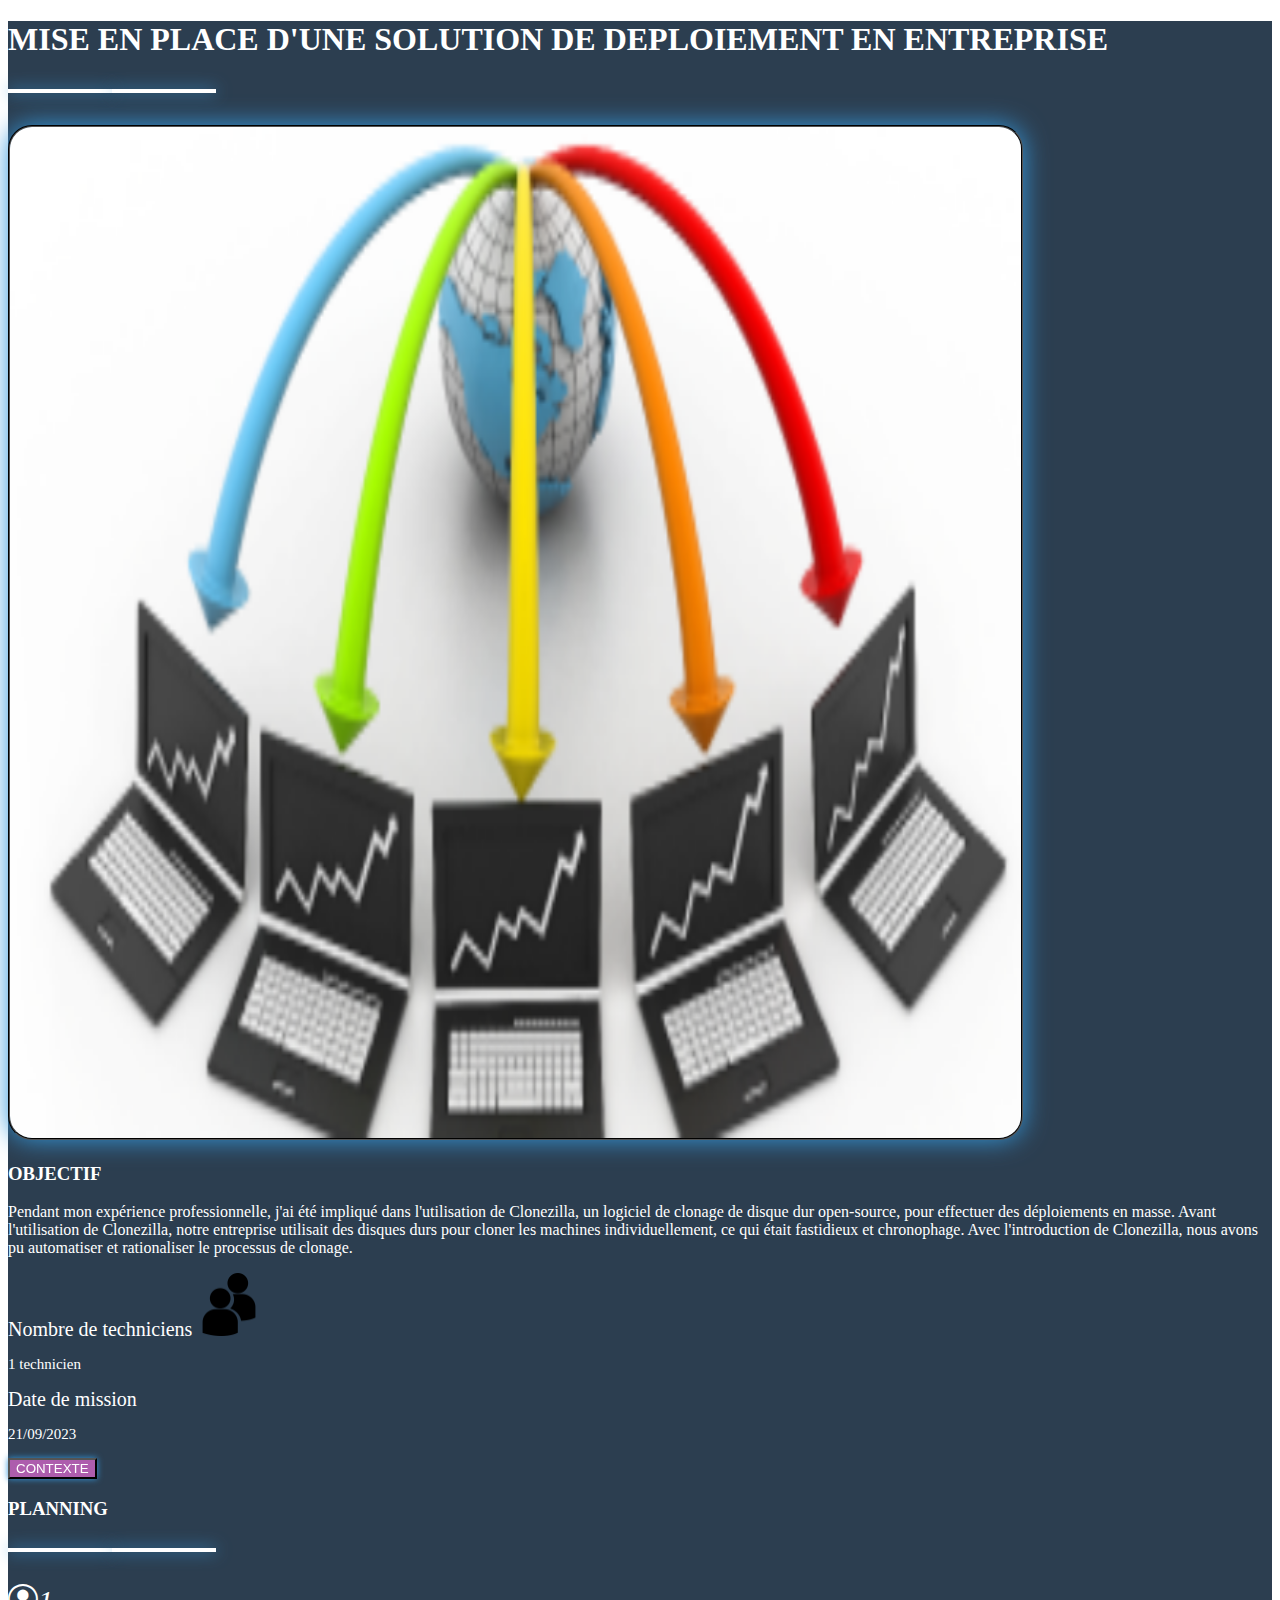
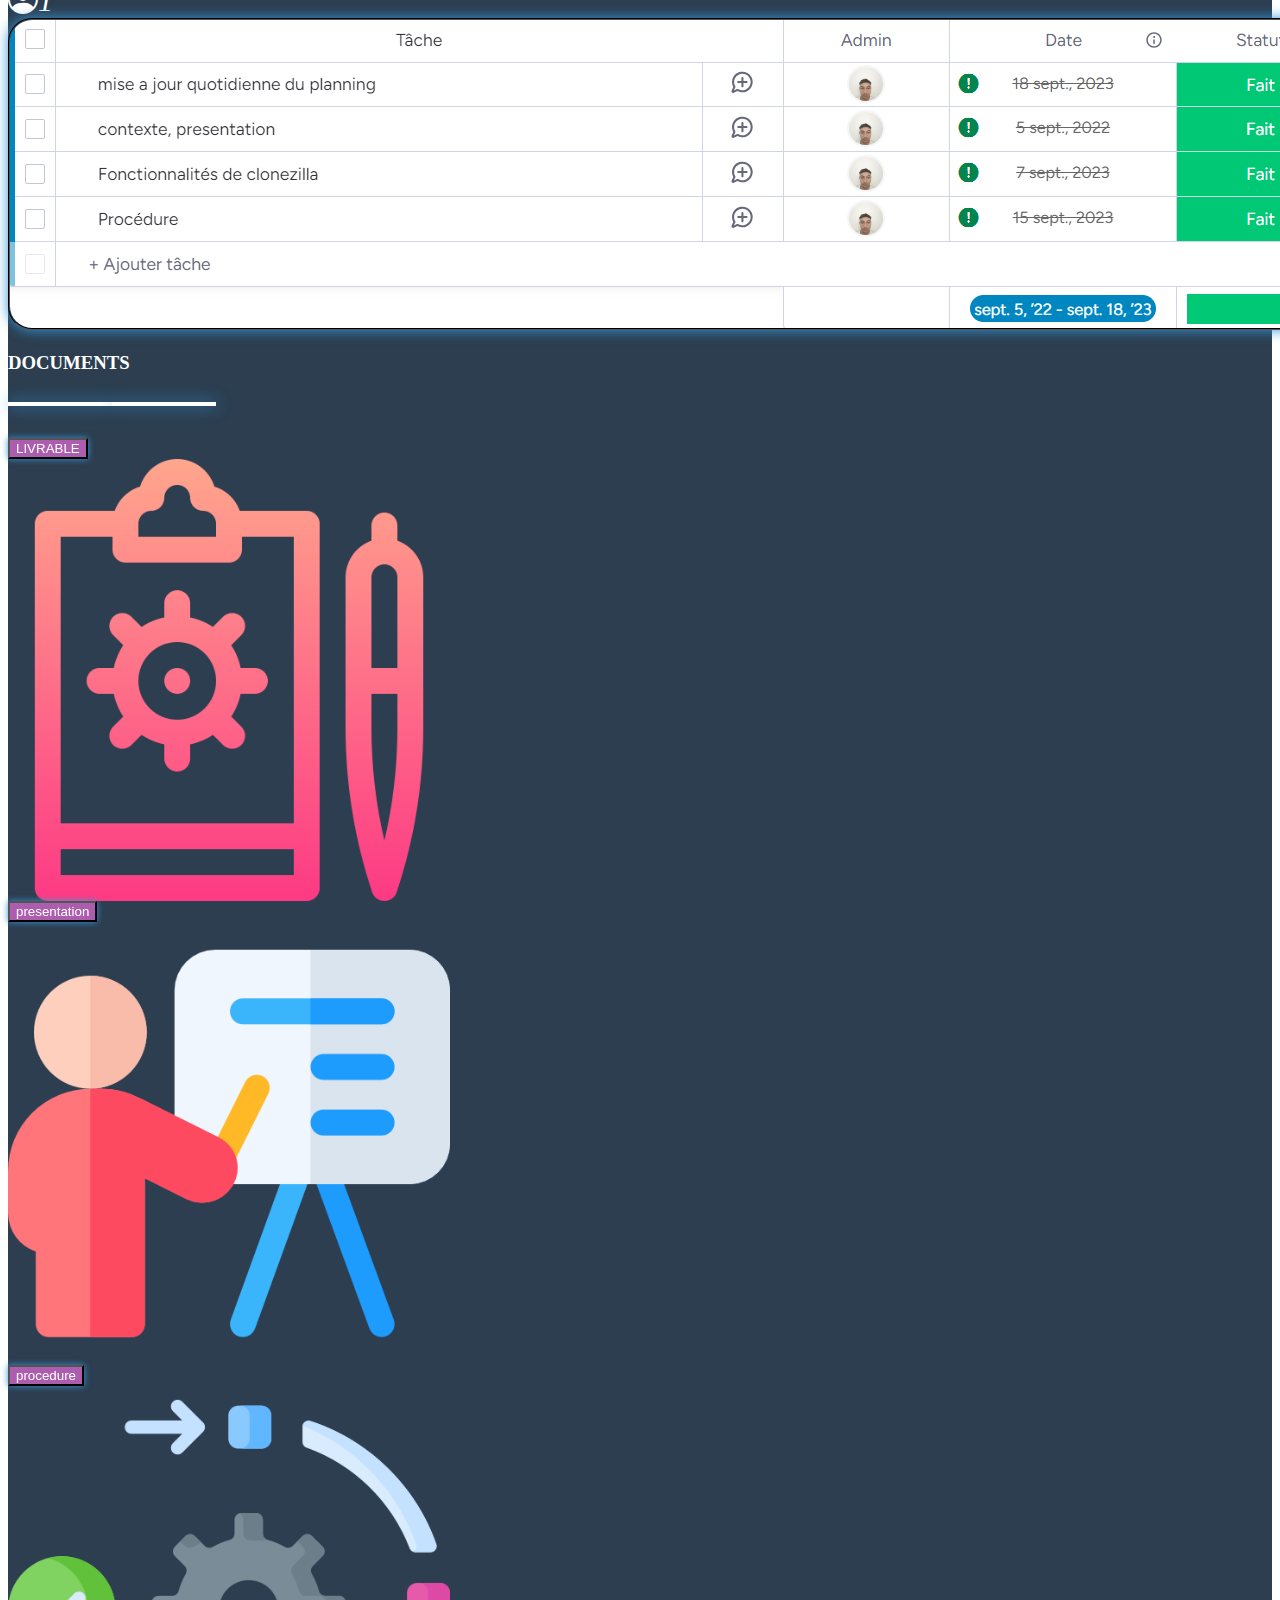
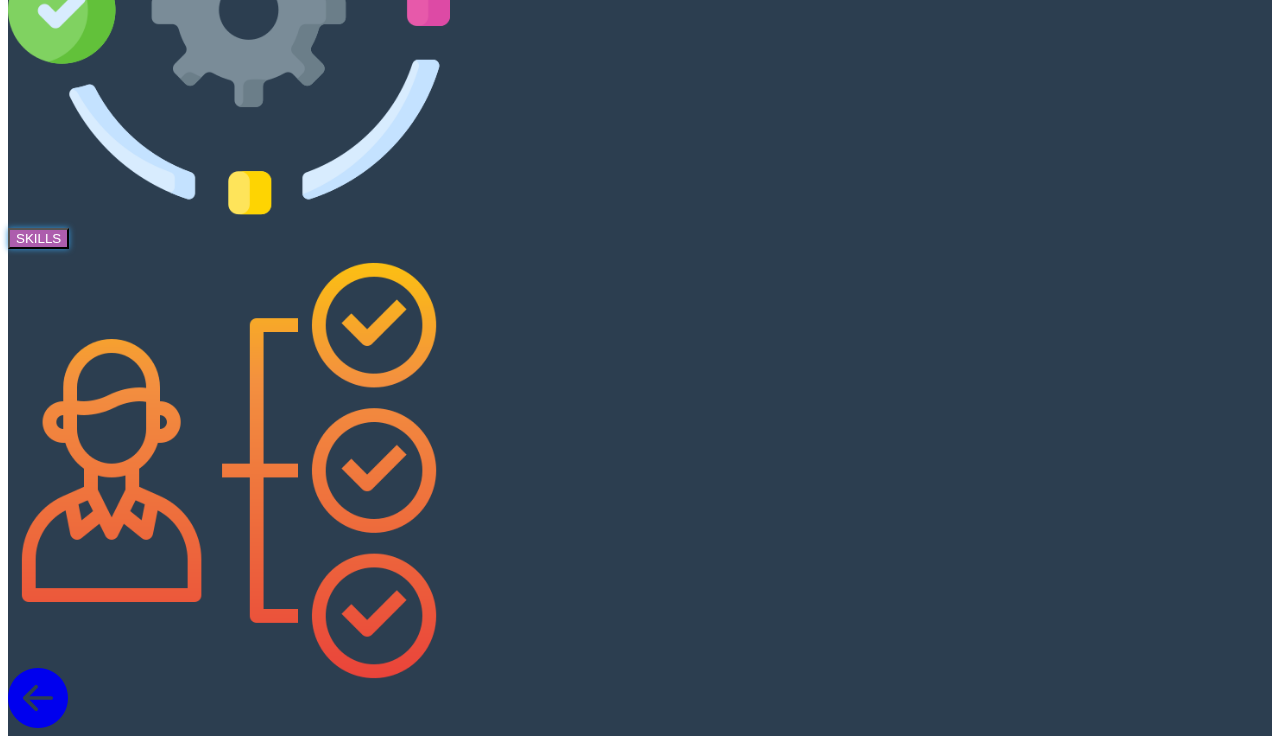
<file: ProjetRealisation.html>
<!DOCTYPE html>
<html lang="en">
<head>
    <!-- Required meta tags -->
  <meta charset="utf-8">
  <meta name="viewport" content="width=device-width, initial-scale=1">
  <!-- Bootstrap CSS -->
  <link href="https://cdn.jsdelivr.net/npm/bootstrap@5.0.2/dist/css/bootstrap.min.css" rel="stylesheet"
    integrity="sha384-EVSTQN3/azprG1Anm3QDgpJLIm9Nao0Yz1ztcQTwFspd3yD65VohhpuuCOmLASjC" crossorigin="anonymous">
  <link rel="stylesheet" href="https://cdn.jsdelivr.net/npm/bootstrap-icons@1.10.4/font/bootstrap-icons.css">
  <!-- <link href="https://unpkg.com/aos@2.3.1/dist/aos.css" rel="stylesheet"> -->
  <link rel="stylesheet" href="assets/css/projet.css">
    <title>PROJET</title>
</head>
<body>
        <div class="container-fluide page">
            <div class="row">
                <h1 class="text-center">MISE EN PLACE D'UNE SOLUTION DE DEPLOIEMENT EN ENTREPRISE</h1>
                <p class="text-center secund"></p>
            </div>

            <div class="row py-5">
                <div class="col-2"></div>

                <div class="col-3 py-5">
                    <div class="text-center carteRealisation">
                        <img src="assets/img/master.png" alt="">
                    </div>
                    <!-- <div class="py-3">
                        <button style="background-color: rgb(39, 132, 207);"><a href="#" style="text-decoration: none;"><h3 style="color: white;">LIVRABLE</h3></a></button>
                    </div> -->
                </div>

                <div class="col-1" >
                    <!-- <i class="bi bi-arrow-left-circle-fill"></i> -->
                </div>

                <div class="col-4 py-5">
                    <div class="text-center">
                        <h3>OBJECTIF</h3>
                    </div>
                    <div class="py-3">
                        <p>
                            Pendant mon expérience professionnelle, j'ai été impliqué dans l'utilisation de
                            Clonezilla, un logiciel de clonage de disque dur open-source, pour effectuer des
                            déploiements en masse. Avant l'utilisation de Clonezilla, notre entreprise utilisait
                            des disques durs pour cloner les machines individuellement, ce qui était fastidieux
                            et chronophage. Avec l'introduction de Clonezilla, nous avons pu automatiser et
                            rationaliser le processus de clonage.
                        </p>
                    </div>
                    <div>
                        <span style="font-size: 20px;">Nombre de techniciens </span>
                        <img src="assets/img/utilisateurs.png" alt="" style="width: 5%;">
                        <p class="py-1" style="font-size: 15px;">1 technicien</p>
                        <span style="font-size: 20px;">Date de mission</span>
                        <p class="py-1" style="font-size: 15px;">21/09/2023</p>
                    </div>
                    <div>
                        <button class="bouton"><a href="assets/realisation/CONTEXTERealisationPro1.pdf"><span>CONTEXTE</span></a></button>
                    </div>
                </div>
                <div class="col-1"></div>
            </div>

            <section>
                <div class="row text-center">
                    <h3>PLANNING</h3>
                    <p class="secund"></p>
                </div>
                <div class="row">  
                    <div class=" col-1">
                        <i class="bi bi-person-circle" style="font-size: 30px;">1 </i>
                    </div>
                    <div class="col-6">
                        <img class="pln" src="assets/img/planning-clonezilla.png" alt="planning">
                    </div>
                </div>
            </section>

            <section class="py-5">
                <div class="row text-center py-3">
                    <h3>DOCUMENTS</h3>
                    <p class="secund"></p>
                </div>
                <div class="row py-5">
                    <div class="col-2" >
                    </div>
                    <div class="col-2">
                        <button class="bouton"><a href="assets/realisation/clonezilla/materisation-version2.pdf">LIVRABLE</a></button>
                        <a class="btn" href="assets/realisation/clonezilla/materisation-version2.pdf"><img src="assets/img/taches.png" alt="" style="width: 35%; display: block;"></a>
                    </div>
                    <div class="col-2">
                        <button class="bouton"><a href="assets/realisation/clonezilla/intro.pdf">presentation</a></button>
                        <a class="btn" href="assets/realisation/clonezilla/intro.pdf"><img src="assets/img/presentation.png" alt="" style="width: 35%; display: block;"></a>
                    </div>
                    <div class="col-2">
                        <button class="bouton"><a href="assets/realisation/inconvenientsrealisationPro1.pdf">procedure</a></button>
                       <a href="assets/realisation/inconvenientsrealisationPro1.pdf"><img src="assets/img/procedure.png" alt="" style="width: 35%; display: block;"></a>
                    </div>
                    <div class="col-2">
                        <button class="bouton"><a href="assets/realisation/clonezilla/competence.pdf">SKILLS</a></button>
                       <a href="assets/realisation/clonezilla/competence.pdf"><img src="assets/img/skill_2986551.png" alt="" style="width: 35%; display: block;"></a>
                    </div>
                    <div class="col-1"></div>
                    <div class="col-1" style="display: flex; font-size: 60px; margin-top: -25px;">
                        <a href="realisations.html"><i class="bi bi-arrow-left-circle-fill"></i></a>
                    </div>
                </div>
            </section>
            
        </div>
    



    <script src="https://cdn.jsdelivr.net/npm/bootstrap@5.0.2/dist/js/bootstrap.bundle.min.js" integrity="sha384-MrcW6ZMFYlzcLA8Nl+NtUVF0sA7MsXsP1UyJoMp4YLEuNSfAP+JcXn/tWtIaxVXM" crossorigin="anonymous"></script>
</body>
</html>
</file>
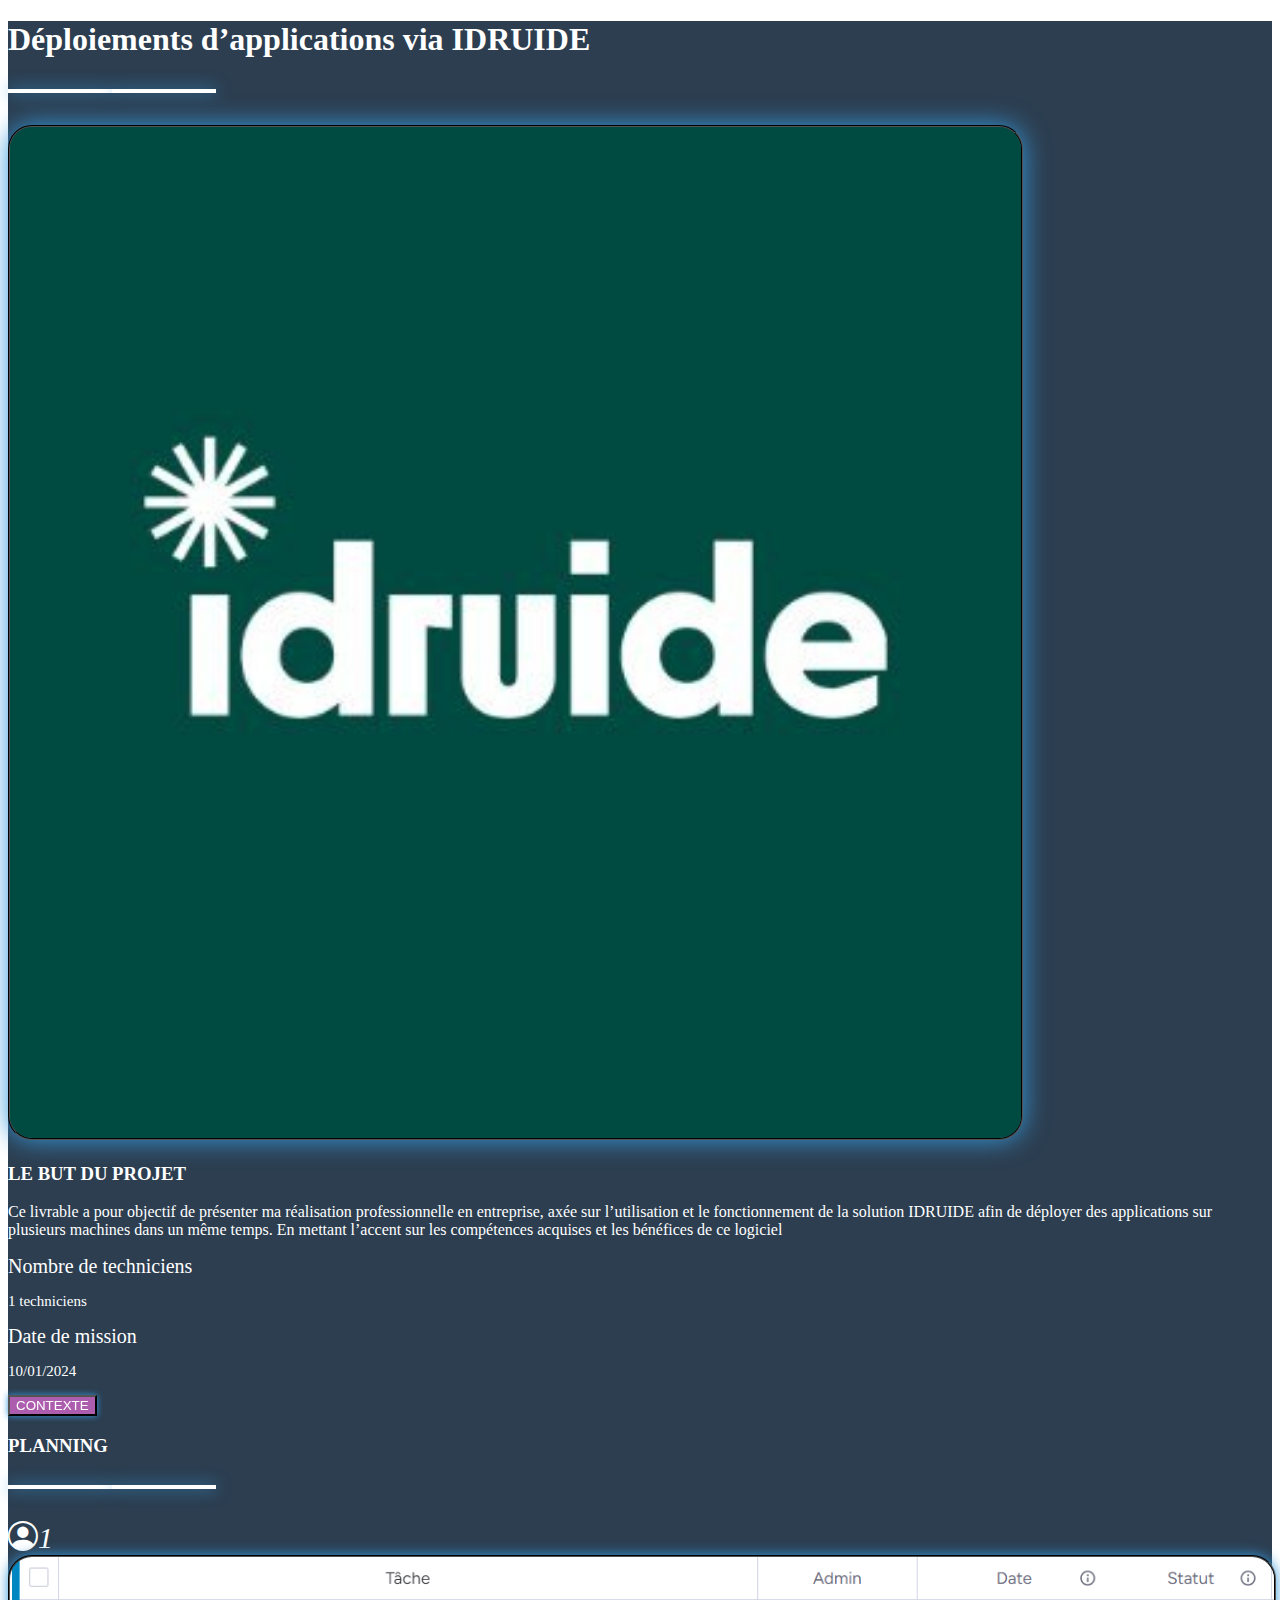
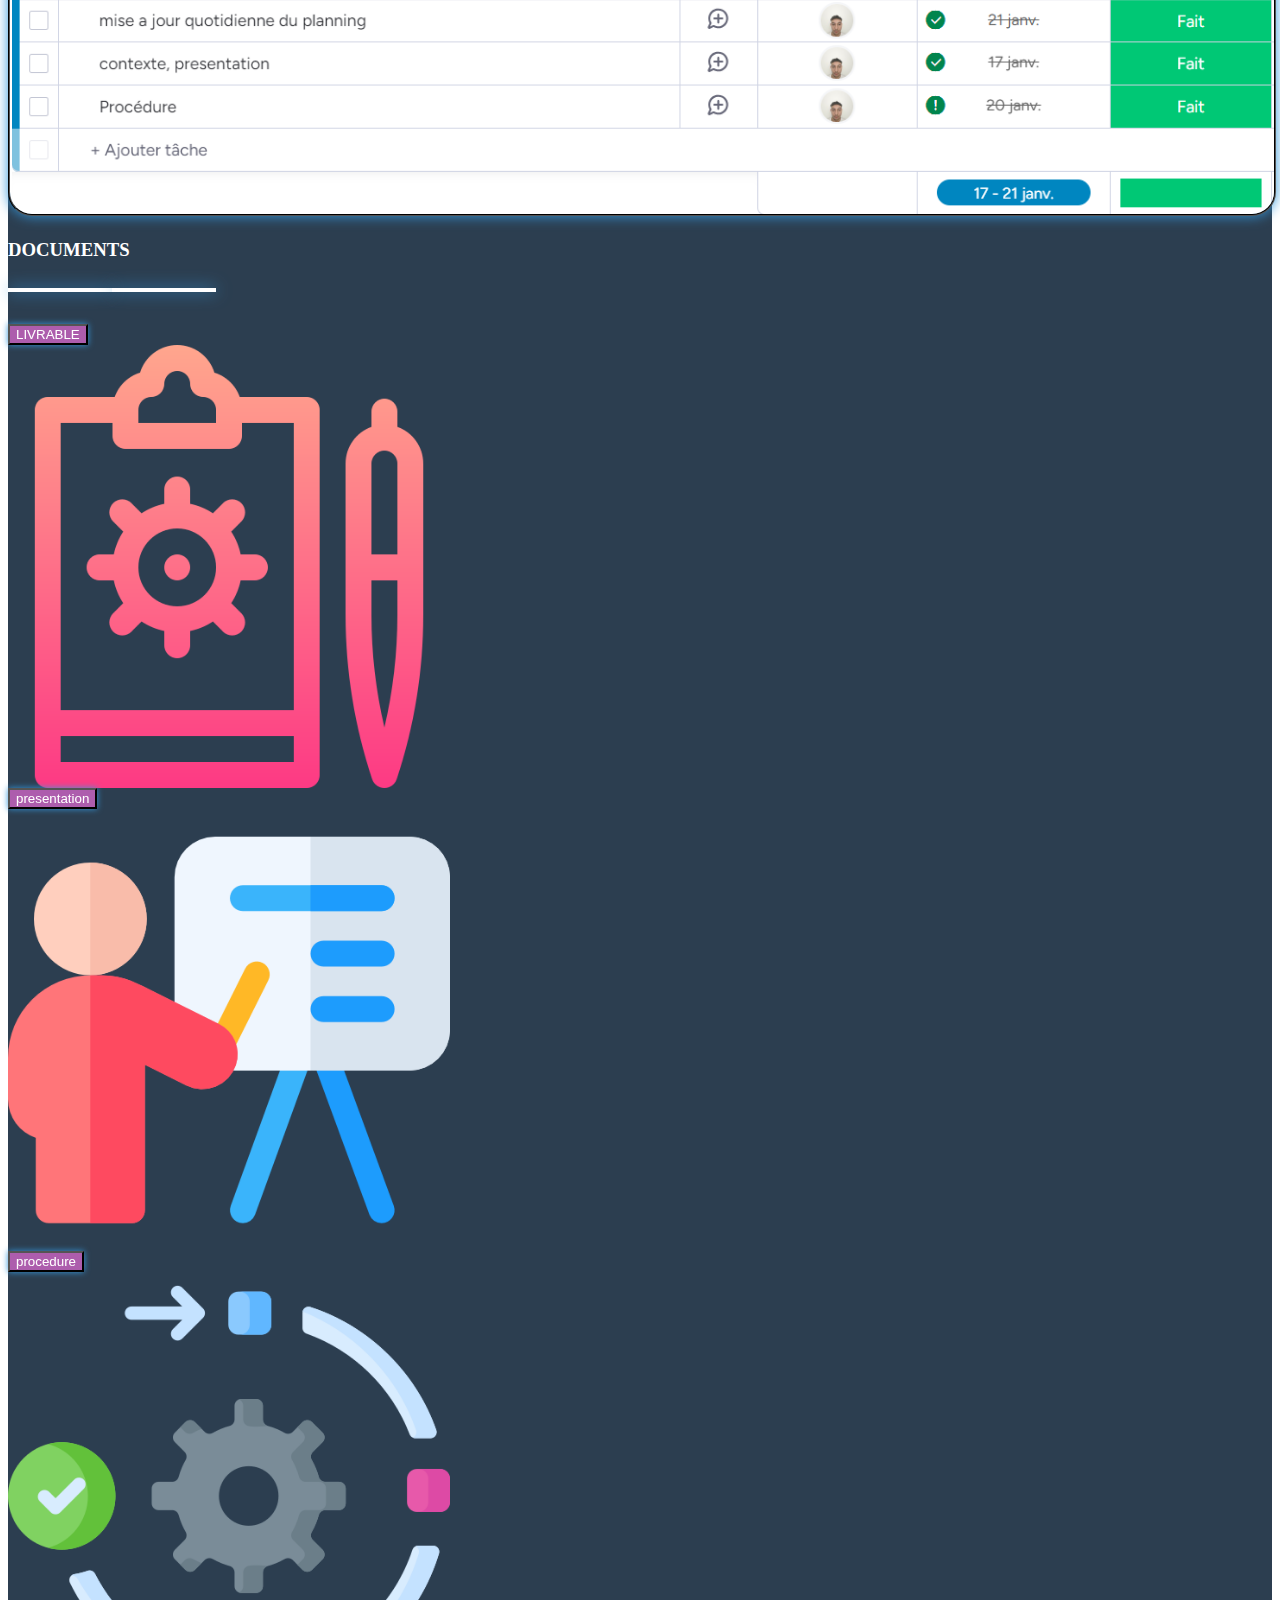
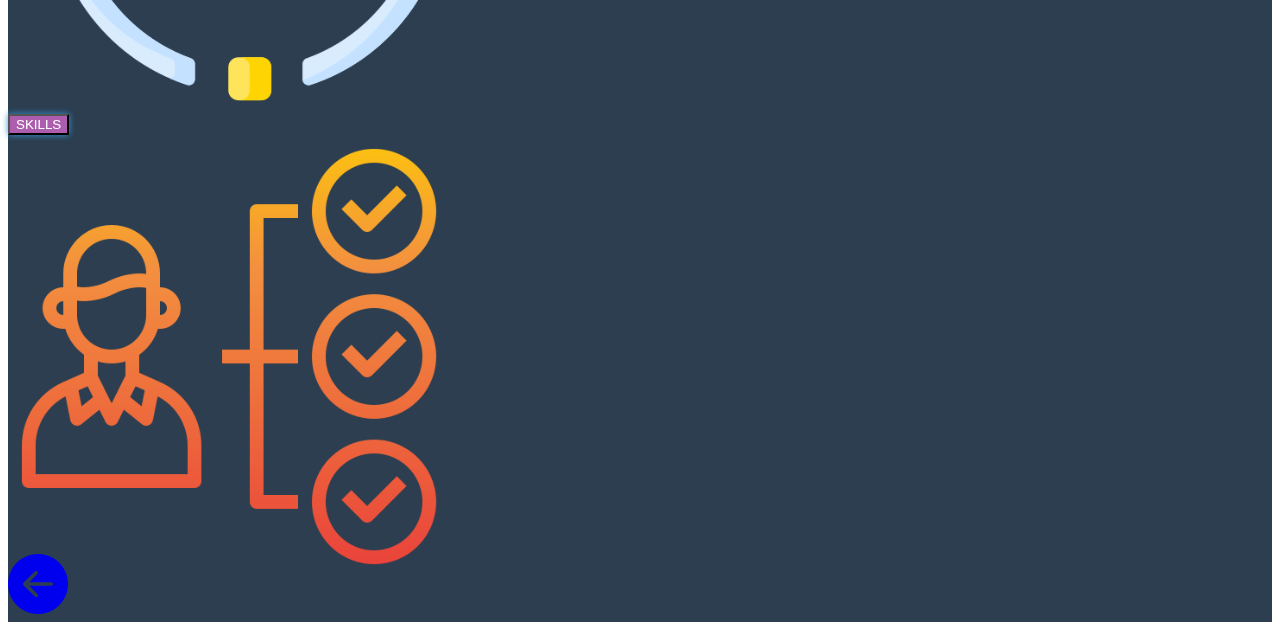
<file: ProjetRealisation2.html>
<!DOCTYPE html>
<html lang="en">
<head>
    <!-- Required meta tags -->
  <meta charset="utf-8">
  <meta name="viewport" content="width=device-width, initial-scale=1">
  <!-- Bootstrap CSS -->
  <link href="https://cdn.jsdelivr.net/npm/bootstrap@5.0.2/dist/css/bootstrap.min.css" rel="stylesheet"
    integrity="sha384-EVSTQN3/azprG1Anm3QDgpJLIm9Nao0Yz1ztcQTwFspd3yD65VohhpuuCOmLASjC" crossorigin="anonymous">
  <link rel="stylesheet" href="https://cdn.jsdelivr.net/npm/bootstrap-icons@1.10.4/font/bootstrap-icons.css">
  <!-- <link href="https://unpkg.com/aos@2.3.1/dist/aos.css" rel="stylesheet"> -->
  <link rel="stylesheet" href="assets/css/projet.css">
    <title>PROJET</title>
</head>
<body>
        <div class="container-fluide page">
            <div class="row">
                <h1 class="text-center">Déploiements d’applications via IDRUIDE</h1>
                <p class="text-center secund"></p>
            </div>

            <div class="row py-5">
                <div class="col-2"></div>

                <div class="col-3 py-5">
                    <div class="text-center carteRealisation">
                        <img src="assets/img/idruide.jpg" alt="">
                    </div>
                    <!-- <div class="py-3">
                        <button style="background-color: rgb(39, 132, 207);"><a href="#" style="text-decoration: none;"><h3 style="color: white;">LIVRABLE</h3></a></button>
                    </div> -->
                </div>

                <div class="col-1" >
                    <!-- <i class="bi bi-arrow-left-circle-fill"></i> -->
                </div>

                <div class="col-4 py-5">
                    <div class="text-center">
                        <h3> LE BUT DU PROJET</h3>
                    </div>
                    <div class="py-3">
                        <p>
                            Ce livrable a pour objectif de présenter ma réalisation professionnelle en entreprise, axée sur
                            l’utilisation et le fonctionnement de la solution IDRUIDE afin de déployer des applications sur
                            plusieurs machines dans un même temps. En mettant l’accent sur les compétences acquises
                            et les bénéfices de ce logiciel
                        </p>
                    </div>
                    <div>
                        <span style="font-size: 20px;">Nombre de techniciens</span>
                        <p class="py-1" style="font-size: 15px;">1 techniciens</p>
                        <span style="font-size: 20px;">Date de mission</span>
                        <p class="py-1" style="font-size: 15px;">10/01/2024</p>
                    </div>
                    <div>
                        <button class="bouton"><a href="assets/realisation/idruide/Contexte.pdf"><span>CONTEXTE</span></a></button>
                    </div>
                </div>
                <div class="col-1"></div>
            </div>

            <section>
                <div class="row text-center">
                    <h3>PLANNING</h3>
                    <p class="secund"></p>
                </div>
                <div class="row">  
                    <div class="col-1"></div>
                    <div class=" col-1">
                        <i class="bi bi-person-circle" style="font-size: 30px;">1 </i>
                    </div>
                    <div class="col-9">
                        <img class="pln" src="assets/img/planning-idruide.png" alt="planning" width="100%">
                    </div>
                    <div class="col-1"></div>
                </div>
            </section>

            <section class="py-5">
                <div class="row text-center py-3">
                    <h3>DOCUMENTS</h3>
                    <p class="secund"></p>
                </div>
                <div class="row py-5">
                    <div class="col-2"></div>
                    <div class="col-2">
                        <button class="bouton"><a href="assets/realisation/idruide/deploiement via idruide.pdf">LIVRABLE</a></button>
                        <a class="btn" href="assets/realisation/idruide/deploiement via idruide.pdf"><img src="assets/img/taches.png" alt="" style="width: 35%; display: block;"></a>
                    </div>
                    <div class="col-2">
                        <button class="bouton"><a href="assets/realisation/idruide/intro.pdf">presentation</a></button>
                        <a class="btn" href="assets/realisation/idruide/intro.pdf"><img src="assets/img/presentation.png" alt="" style="width: 35%; display: block;"></a>
                    </div>
                    <div class="col-2">
                        <button class="bouton"><a href="assets/realisation/idruide/procedure.pdf">procedure</a></button>
                       <a href="assets/realisation/idruide/procedure.pdf"><img src="assets/img/procedure.png" alt="" style="width: 35%; display: block;"></a>
                    </div>
                    <div class="col-2">
                        <button class="bouton"><a href="assets/realisation/idruide/skills.pdf">SKILLS</a></button>
                       <a href="assets/realisation/idruide/skills.pdf"><img src="assets/img/skill_2986551.png" alt="" style="width: 35%; display: block;"></a>
                    </div>
                    <div class="col-1"></div>
                    <div class="col-1" style="display: flex; font-size: 60px; margin-top: -25px;">
                        <a href="realisations.html"><i class="bi bi-arrow-left-circle-fill"></i></a>
                    </div>
                </div>
            </section>
            
        </div>
    



    <script src="https://cdn.jsdelivr.net/npm/bootstrap@5.0.2/dist/js/bootstrap.bundle.min.js" integrity="sha384-MrcW6ZMFYlzcLA8Nl+NtUVF0sA7MsXsP1UyJoMp4YLEuNSfAP+JcXn/tWtIaxVXM" crossorigin="anonymous"></script>
</body>
</html>
</file>
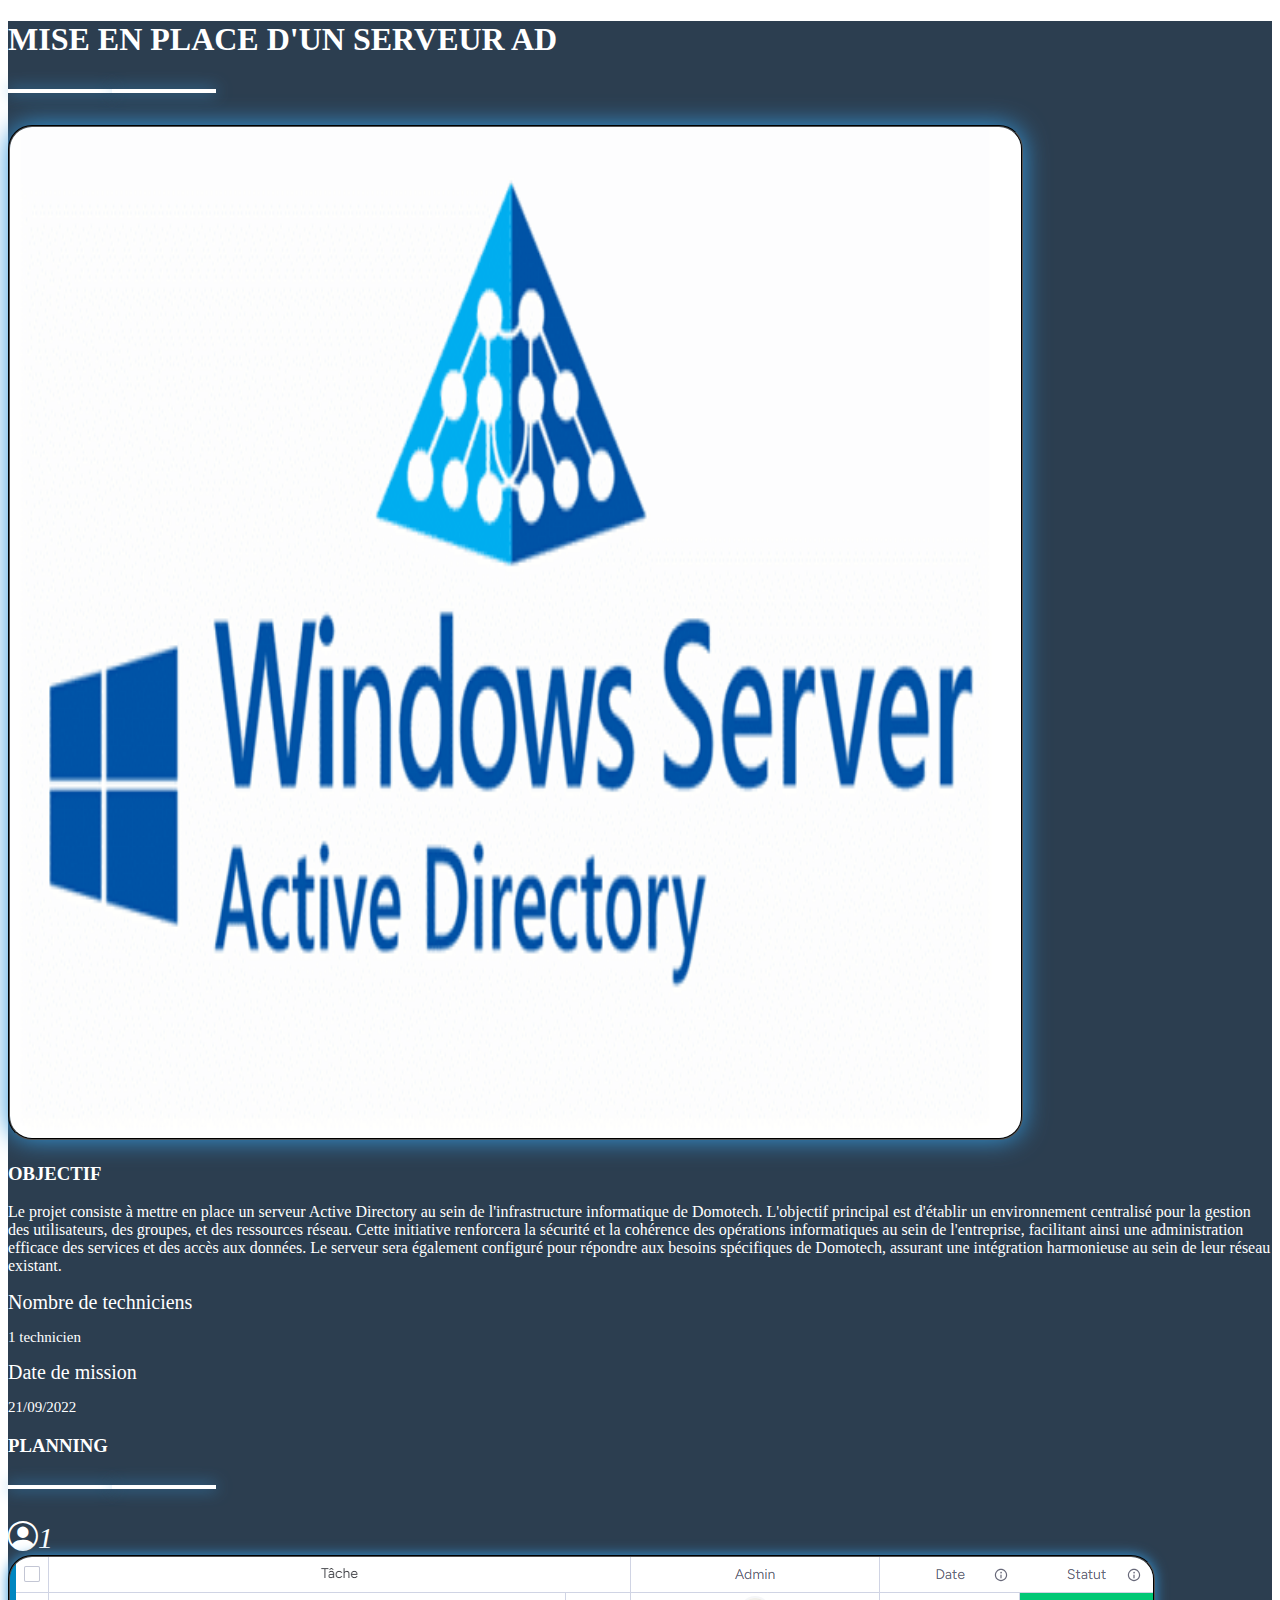
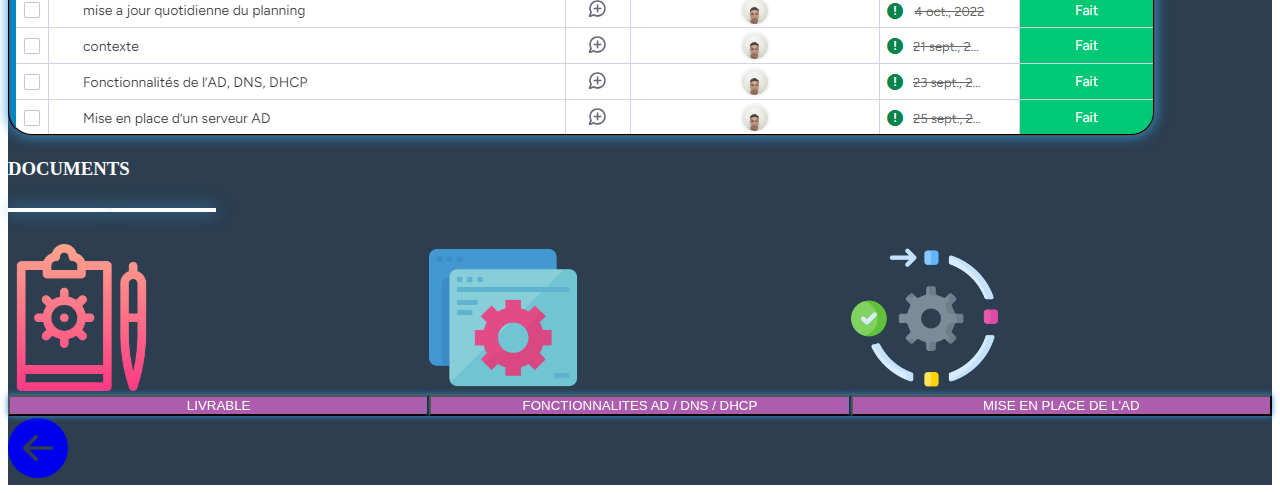
<file: ProjetRealisation3.html>
<!DOCTYPE html>
<html lang="en">
<head>
    <!-- Required meta tags -->
  <meta charset="utf-8">
  <meta name="viewport" content="width=device-width, initial-scale=1">
  <!-- Bootstrap CSS -->
  <link href="https://cdn.jsdelivr.net/npm/bootstrap@5.0.2/dist/css/bootstrap.min.css" rel="stylesheet"
    integrity="sha384-EVSTQN3/azprG1Anm3QDgpJLIm9Nao0Yz1ztcQTwFspd3yD65VohhpuuCOmLASjC" crossorigin="anonymous">
  <link rel="stylesheet" href="https://cdn.jsdelivr.net/npm/bootstrap-icons@1.10.4/font/bootstrap-icons.css">
  <!-- <link href="https://unpkg.com/aos@2.3.1/dist/aos.css" rel="stylesheet"> -->
  <link rel="stylesheet" href="assets/css/projet.css">
    <title>PROJET</title>
</head>
<body>
        <div class="container-fluide page">
            <div class="row">
                <h1 class="text-center">MISE EN PLACE D'UN SERVEUR AD</h1>
                <p class="text-center secund"></p>
            </div>

            <div class="row py-5">
                <div class="col-2"></div>

                <div class="col-3 py-5">
                    <div class="text-center carteRealisation">
                        <img src="assets/img/ActiveDirectory.png" alt="">
                    </div>
                    <!-- <div class="py-3">
                        <button style="background-color: rgb(39, 132, 207);"><a href="#" style="text-decoration: none;"><h3 style="color: white;">LIVRABLE</h3></a></button>
                    </div> -->
                </div>

                <div class="col-1" >
                    <!-- <i class="bi bi-arrow-left-circle-fill"></i> -->
                </div>

                <div class="col-4 py-5">
                    <div class="text-center">
                        <h3> OBJECTIF</h3>
                    </div>
                    <div class="py-3">
                        <p>
                            Le projet consiste à mettre en place un serveur Active Directory au sein de l'infrastructure informatique de Domotech. L'objectif principal est d'établir un environnement centralisé pour la gestion des utilisateurs, des groupes, et des ressources réseau. Cette initiative renforcera la sécurité et la cohérence des opérations informatiques au sein de l'entreprise, facilitant ainsi une administration efficace des services et des accès aux données. Le serveur sera également configuré pour répondre aux besoins spécifiques de Domotech, assurant une intégration harmonieuse au sein de leur réseau existant.
                        </p>
                    </div>
                    <div>
                        <span style="font-size: 20px;">Nombre de techniciens</span>
                        <p class="py-1" style="font-size: 15px;">1 technicien</p>
                        <span style="font-size: 20px;">Date de mission</span>
                        <p class="py-1" style="font-size: 15px;">21/09/2022</p>
                    </div>
                    <!-- <div>
                        <button class="bouton"><a href="assets/realisation/CONTEXTERealisationPro1.pdf"><span>CONTEXTE</span></a></button>
                    </div> -->
                </div>
                <div class="col-1"></div>
            </div>

            <section>
                <div class="row text-center">
                    <h3>PLANNING</h3>
                    <p class="secund"></p>
                </div>
                <div class="row">  
                    <div class="col-1"></div>
                    <div class=" col-lg-1 col-sm-12">
                        <i class="bi bi-person-circle" style="font-size: 30px;">1 </i>
                    </div>
                    <div class="col-lg-4 col-sm-12">
                        <img class="pln" src="assets/img/planning-ad.png" alt="planning">
                    </div>
                </div>
            </section>

            <section class="py-5">
                <div class="row text-center py-3">
                    <h3>DOCUMENTS</h3>
                    <p class="secund"></p>
                </div>
                <div class="row py-5 DOCUMENT">
                    <div class="col-2 document">
                        <a class="btn" href="assets/realisation/AD/livrable-AD.pdf"><img src="assets/img/taches.png" alt="" style="width: 35%;"></a>
                        <button class="bouton"><a href="assets/realisation/AD/livrable-AD.pdf">LIVRABLE</a></button>
                    </div>
                    <div class="col-2 document">
                        <a class="btn" href="assets/realisation/AD/fonctionnalites.pdf"><img src="assets/img/fonctionnalite.png" alt="" style="width: 35%;"></a>
                        <button class="bouton"><a href="assets/realisation/AD/fonctionnalites.pdf">FONCTIONNALITES AD / DNS / DHCP</a></button>
                    </div>
                    <div class="col-2 document">
                        <a href="assets/realisation/AD/procedure.pdf"><img src="assets/img/procedure.png" alt="" style="width: 35%;"></a>
                        <button class="bouton"><a href="assets/realisation/AD/procedure.pdf">MISE EN PLACE DE L'AD</a></button>
                    </div>
                    <!-- <div class="col-2 document">
                        <a href="assets/realisation/reconditionner/caracteristiquesDeTravail.pdf"><img src="assets/img/procedure.png" alt="" style="width: 35%;"></a>
                        <button class="bouton"><a href="assets/realisation/reconditionner/caracteristiquesDeTravail.pdf">CARACTERISTIQUES DE TRAVAIL</a></button>
                    </div>
                    <div class="col-2 document">
                        <a href="assets/realisation/reconditionner/2fa.pdf"><img src="assets/img/procedure.png" alt="" style="width: 35%;"></a>
                        <button class="bouton"><a href="assets/realisation/reconditionner/2fa.pdf">2FA</a></button>
                    </div>
                    <div class="col-2 document">
                        <a href="assets/realisation/reconditionner/CHOIX.pdf"><img src="assets/img/recevoir-du-courrier.png" alt="" style="width: 35%;"></a>
                        <button class="bouton"><a href="assets/realisation/reconditionner/CHOIX.pdf">CHOIX</a></button>
                    </div> -->
                </div>
                <div class="row" style="display: flex; font-size: 60px;">
                    <div class="col-1"></div>
                    <div class="col-2">
                        <a href="realisations.html"><i class="bi bi-arrow-left-circle-fill"></i></a>
                    </div>
                </div>
            </section>
            
        </div>
    



    <script src="https://cdn.jsdelivr.net/npm/bootstrap@5.0.2/dist/js/bootstrap.bundle.min.js" integrity="sha384-MrcW6ZMFYlzcLA8Nl+NtUVF0sA7MsXsP1UyJoMp4YLEuNSfAP+JcXn/tWtIaxVXM" crossorigin="anonymous"></script>
</body>
</html>
</file>
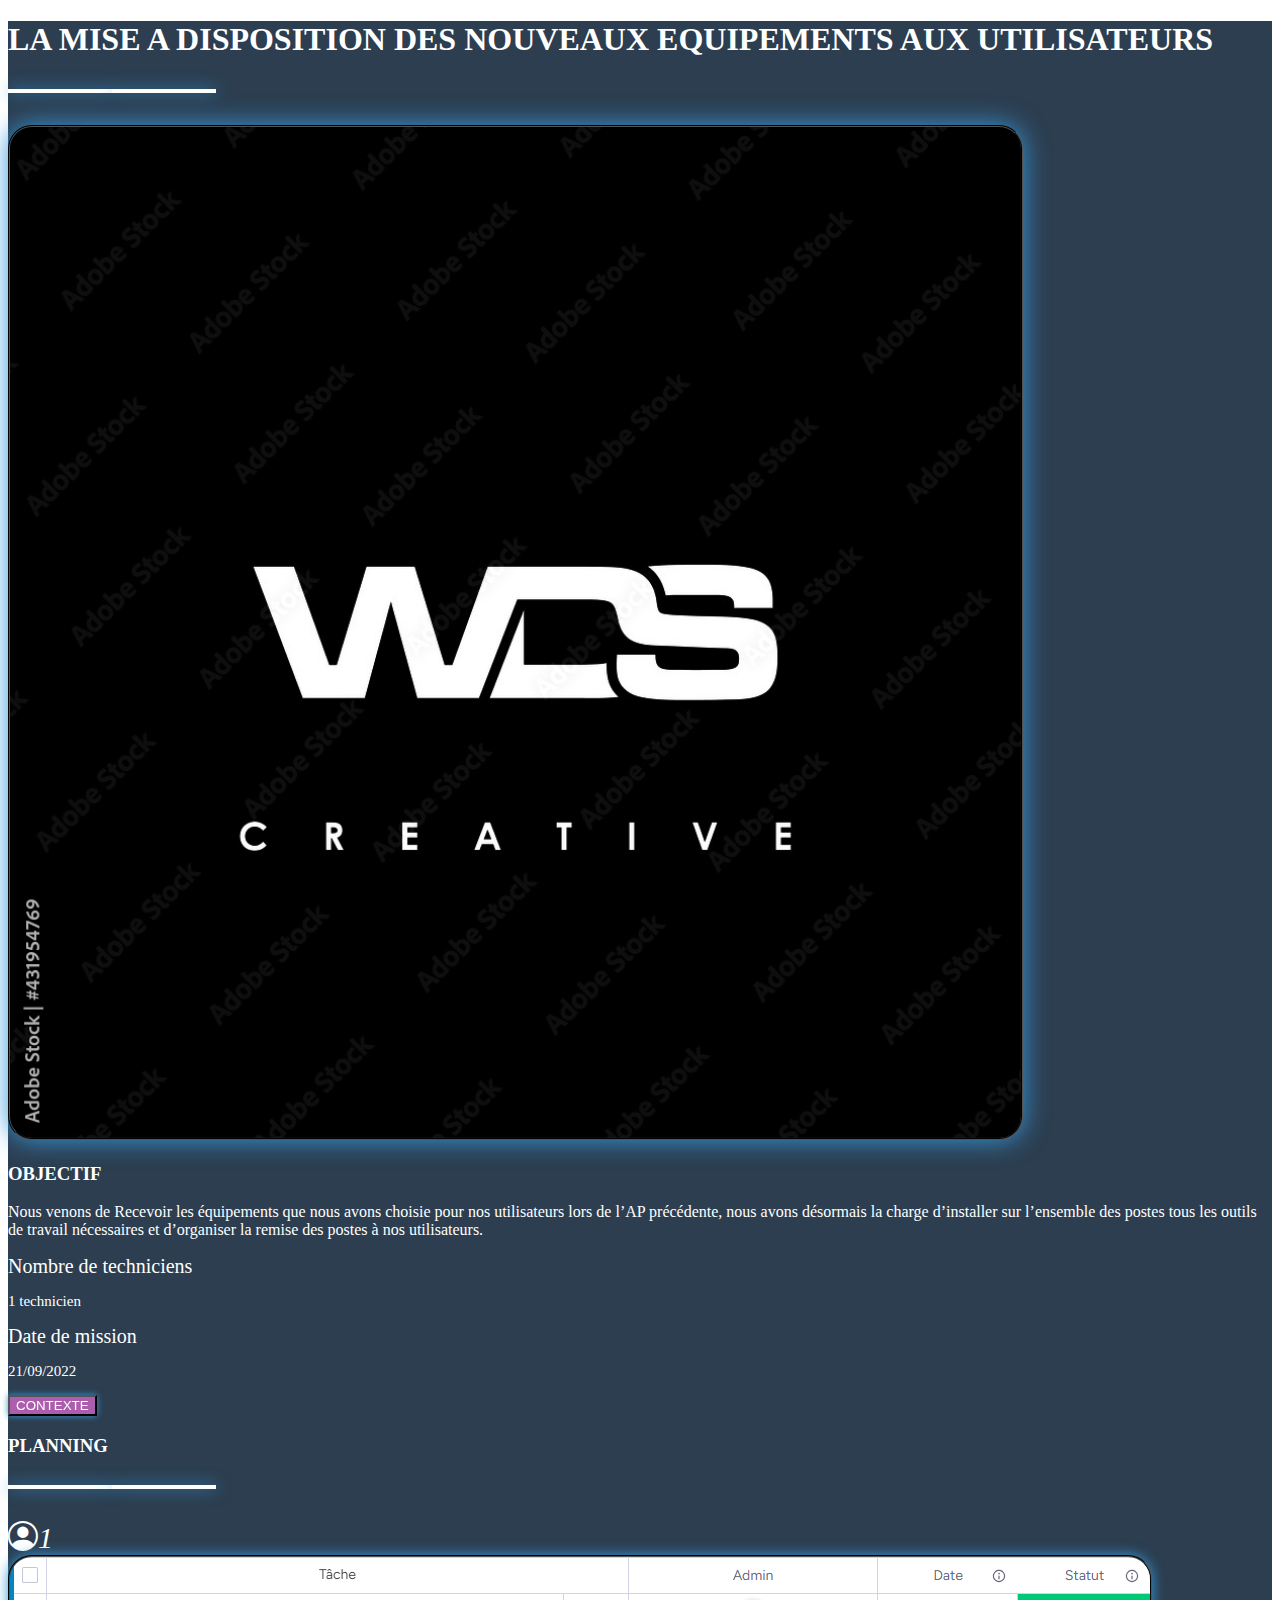
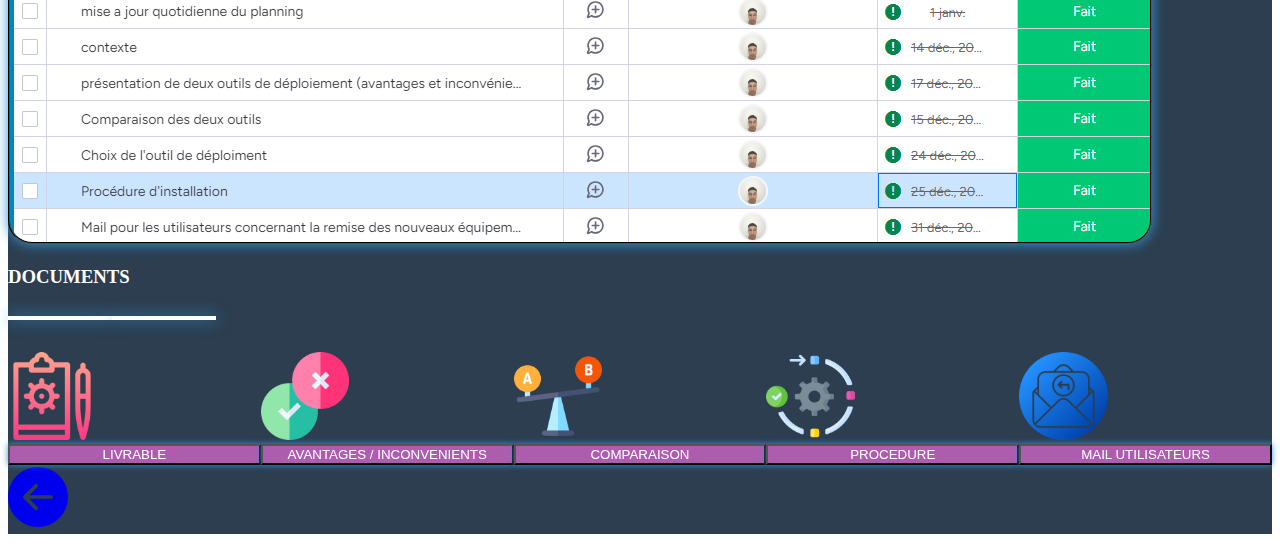
<file: ProjetRealisation4.html>
<!DOCTYPE html>
<html lang="en">
<head>
    <!-- Required meta tags -->
  <meta charset="utf-8">
  <meta name="viewport" content="width=device-width, initial-scale=1">
  <!-- Bootstrap CSS -->
  <link href="https://cdn.jsdelivr.net/npm/bootstrap@5.0.2/dist/css/bootstrap.min.css" rel="stylesheet"
    integrity="sha384-EVSTQN3/azprG1Anm3QDgpJLIm9Nao0Yz1ztcQTwFspd3yD65VohhpuuCOmLASjC" crossorigin="anonymous">
  <link rel="stylesheet" href="https://cdn.jsdelivr.net/npm/bootstrap-icons@1.10.4/font/bootstrap-icons.css">
  <!-- <link href="https://unpkg.com/aos@2.3.1/dist/aos.css" rel="stylesheet"> -->
  <link rel="stylesheet" href="assets/css/projet.css">
    <title>PROJET</title>
</head>
<body>
        <div class="container-fluide page">
            <div class="row">
                <h1 class="text-center">LA MISE A DISPOSITION DES NOUVEAUX EQUIPEMENTS AUX UTILISATEURS</h1>
                <p class="text-center secund"></p>
            </div>

            <div class="row py-5">
                <div class="col-2"></div>

                <div class="col-3 py-5">
                    <div class="text-center carteRealisation">
                        <img src="assets/img/wds.jpg" alt="">
                    </div>
                    <!-- <div class="py-3">
                        <button style="background-color: rgb(39, 132, 207);"><a href="#" style="text-decoration: none;"><h3 style="color: white;">LIVRABLE</h3></a></button>
                    </div> -->
                </div>

                <div class="col-1" >
                    <!-- <i class="bi bi-arrow-left-circle-fill"></i> -->
                </div>

                <div class="col-4 py-5">
                    <div class="text-center">
                        <h3> OBJECTIF</h3>
                    </div>
                    <div class="py-3">
                        <p>
                            Nous venons de Recevoir les équipements que nous avons choisie pour nos utilisateurs lors de l’AP précédente, nous avons désormais la charge d’installer sur l’ensemble des postes tous les outils de travail nécessaires et d’organiser la remise des postes à nos utilisateurs.
                        </p>
                    </div>
                    <div>
                        <span style="font-size: 20px;">Nombre de techniciens</span>
                        <p class="py-1" style="font-size: 15px;">1 technicien</p>
                        <span style="font-size: 20px;">Date de mission</span>
                        <p class="py-1" style="font-size: 15px;">21/09/2022</p>
                    </div>
                    <div>
                        <button class="bouton"><a href="assets/realisation/CONTEXTERealisationPro1.pdf"><span>CONTEXTE</span></a></button>
                    </div>
                </div>
                <div class="col-1"></div>
            </div>

            <section>
                <div class="row text-center">
                    <h3>PLANNING</h3>
                    <p class="secund"></p>
                </div>
                <div class="row">  
                    <div class="col-1"></div>
                    <div class=" col-lg-1 col-sm-12">
                        <i class="bi bi-person-circle" style="font-size: 30px;">1 </i>
                    </div>
                    <div class="col-lg-4 col-sm-12">
                        <img class="pln" src="assets/img/planning-WDS.png" alt="planning">
                    </div>
                </div>
            </section>

            <!-- <section class="py-5">
                <div class="row text-center py-3">
                    <h3>DOCUMENTS</h3>
                    <p class="secund"></p>
                </div>
                <div class="row py-5">
                    <div class="col-2"></div>
                    <div class="col-2">
                        <button class="bouton"><a href="assets/realisation/master.pdf">LIVRABLE</a></button>
                    </div>
                    <div class="col-2">
                        <button class="bouton"><a href="assets/realisation/avantagesRealisationPro1.pdf">AVANTAGES</a></button>
                    </div>
                    <div class="col-2">
                        <button class="bouton"><a href="assets/realisation/inconvenientsrealisationPro1.pdf">INCONVENIENTS</a></button>
                    </div>
                    <div class="col-2">
                        <button class="bouton"><a href="#">PLANNING</a></button>
                    </div>
                    <div class="col-1"></div>
                    <div class="col-1" style="display: flex; font-size: 60px; margin-top: -25px;">
                        <a href="ecole.html"><i class="bi bi-arrow-left-circle-fill"></i></a>
                    </div>
                </div>
            </section> -->

            <section class="py-5">
                <div class="row text-center py-3">
                    <h3>DOCUMENTS</h3>
                    <p class="secund"></p>
                </div>
                <div class="row py-5 DOCUMENT">
                    <div class="col-2 document">
                        <a class="btn" href="assets/realisation/WDS/livrable.pdf"><img src="assets/img/taches.png" alt="" style="width: 35%;"></a>
                        <button class="bouton"><a href="assets/realisation/WDS/livrable.pdf">LIVRABLE</a></button>
                    </div>
                    <div class="col-2 document">
                        <a class="btn" href="assets/realisation/WDS/presentation-outils.pdf"><img src="assets/img/satisfaction-du-client.png" alt="" style="width: 35%;"></a>
                        <button class="bouton"><a href="assets/realisation/WDS/presentation-outils.pdf">AVANTAGES / INCONVENIENTS</a></button>
                    </div>
                    <div class="col-2 document">
                        <a href="assets/realisation/WDS/comparaison.pdf"><img src="assets/img/comparaison.png" alt="" style="width: 35%;"></a>
                        <button class="bouton"><a href="assets/realisation/WDS/comparaison.pdf">COMPARAISON</a></button>
                    </div>
                    <div class="col-2 document">
                        <a href="assets/realisation/WDS/procedure.pdf"><img src="assets/img/procedure.png" alt="" style="width: 35%;"></a>
                        <button class="bouton"><a href="assets/realisation/WDS/procedure.pdf">PROCEDURE</a></button>
                    </div>
                    <div class="col-2 document">
                        <a href="assets/realisation/WDS/mail-utilisateurs.pdf"><img src="assets/img/recevoir-du-courrier.png" alt="" style="width: 35%;"></a>
                        <button class="bouton"><a href="assets/realisation/WDS/mail-utilisateurs.pdf">MAIL UTILISATEURS</a></button>
                    </div>
                </div>
                <div class="row" style="display: flex; font-size: 60px;">
                    <div class="col-1"></div>
                    <div class="col-2">
                        <a href="realisations.html"><i class="bi bi-arrow-left-circle-fill"></i></a>
                    </div>
                </div>
            </section>
            
        </div>
    



    <script src="https://cdn.jsdelivr.net/npm/bootstrap@5.0.2/dist/js/bootstrap.bundle.min.js" integrity="sha384-MrcW6ZMFYlzcLA8Nl+NtUVF0sA7MsXsP1UyJoMp4YLEuNSfAP+JcXn/tWtIaxVXM" crossorigin="anonymous"></script>
</body>
</html>
</file>
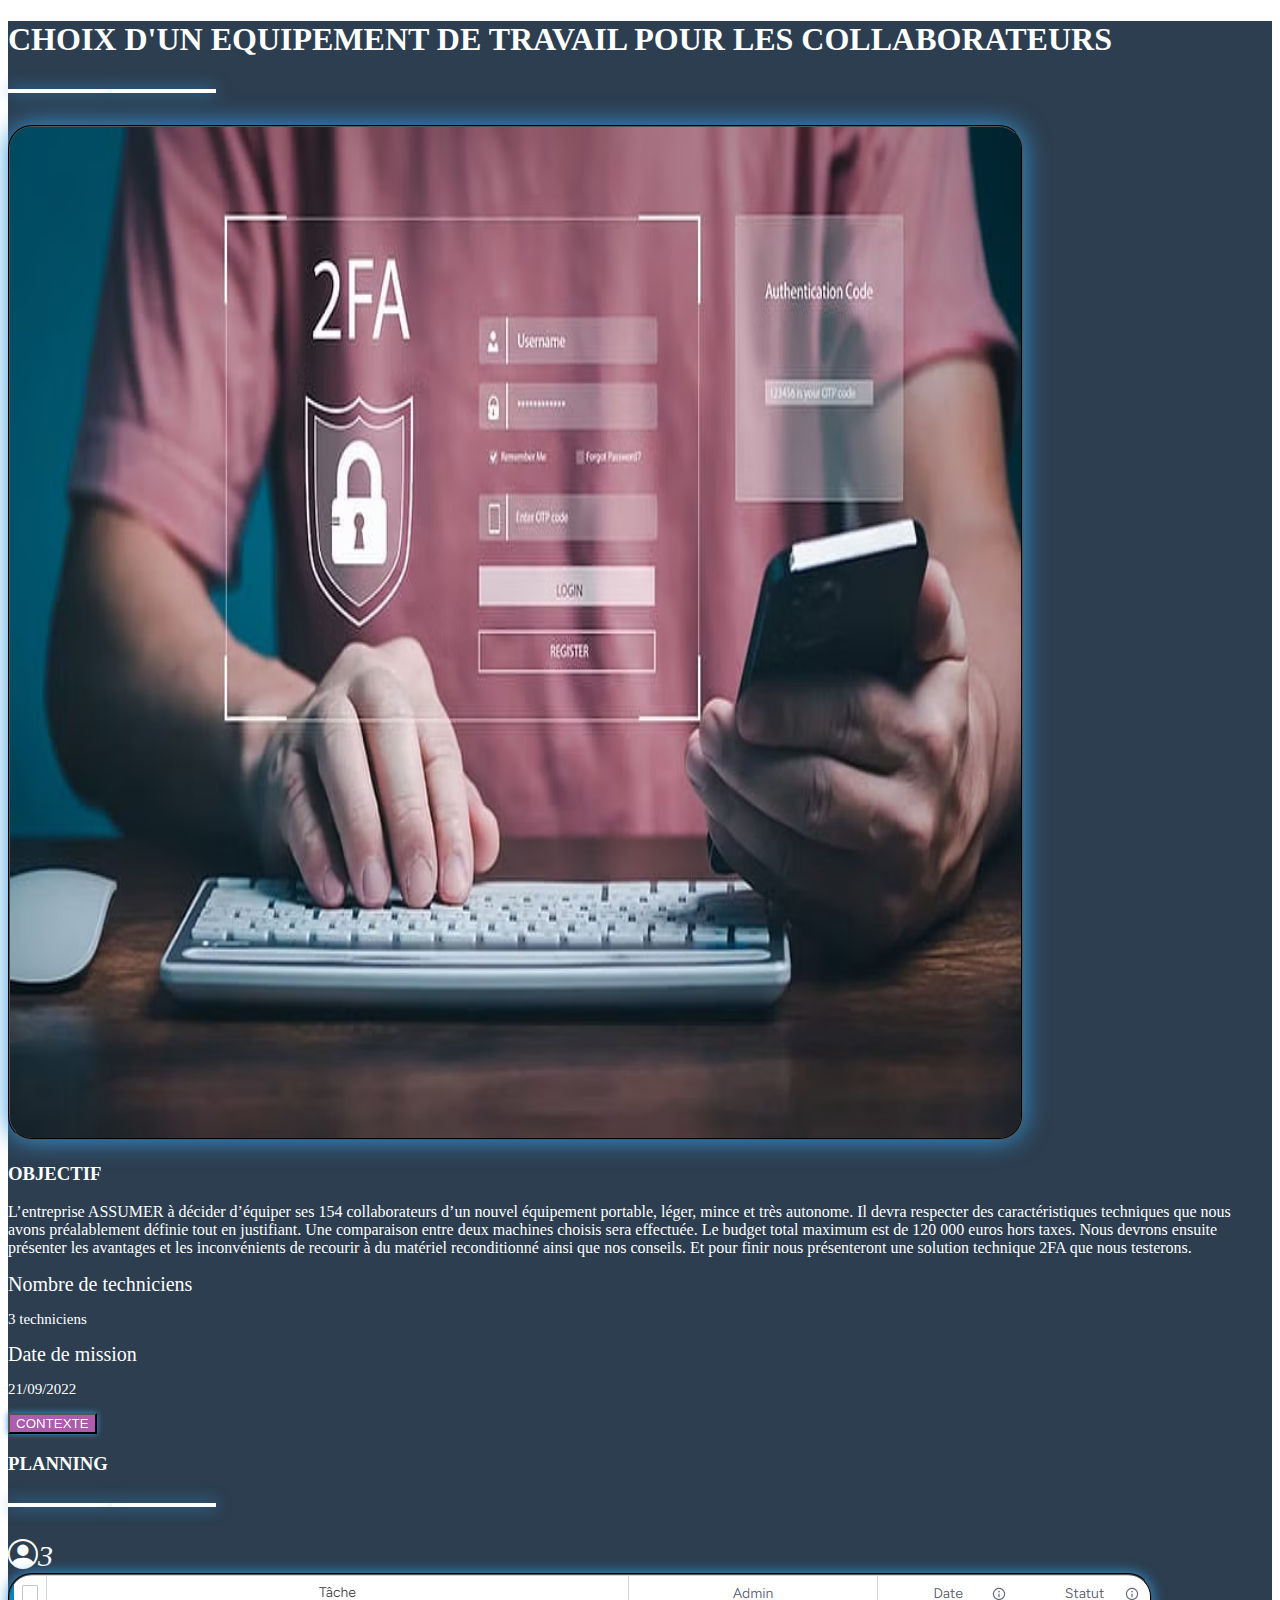
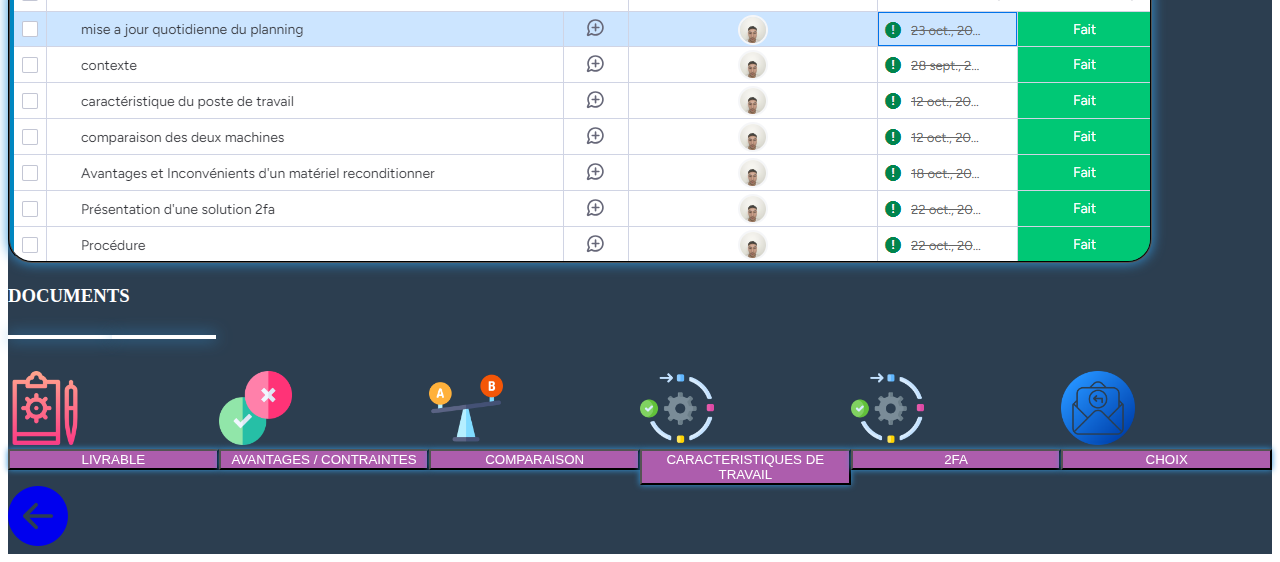
<file: ProjetRealisation5.html>
<!DOCTYPE html>
<html lang="en">
<head>
    <!-- Required meta tags -->
  <meta charset="utf-8">
  <meta name="viewport" content="width=device-width, initial-scale=1">
  <!-- Bootstrap CSS -->
  <link href="https://cdn.jsdelivr.net/npm/bootstrap@5.0.2/dist/css/bootstrap.min.css" rel="stylesheet"
    integrity="sha384-EVSTQN3/azprG1Anm3QDgpJLIm9Nao0Yz1ztcQTwFspd3yD65VohhpuuCOmLASjC" crossorigin="anonymous">
  <link rel="stylesheet" href="https://cdn.jsdelivr.net/npm/bootstrap-icons@1.10.4/font/bootstrap-icons.css">
  <!-- <link href="https://unpkg.com/aos@2.3.1/dist/aos.css" rel="stylesheet"> -->
  <link rel="stylesheet" href="assets/css/projet.css">
    <title>PROJET</title>
</head>
<body>
        <div class="container-fluide page">
            <div class="row">
                <h1 class="text-center">CHOIX D'UN EQUIPEMENT DE TRAVAIL POUR LES COLLABORATEURS</h1>
                <p class="text-center secund"></p>
            </div>

            <div class="row py-5">
                <div class="col-2"></div>

                <div class="col-3 py-5">
                    <div class="text-center carteRealisation">
                        <img src="assets/img/2fa.avif" alt="">
                    </div>
                    <!-- <div class="py-3">
                        <button style="background-color: rgb(39, 132, 207);"><a href="#" style="text-decoration: none;"><h3 style="color: white;">LIVRABLE</h3></a></button>
                    </div> -->
                </div>

                <div class="col-1" >
                    <!-- <i class="bi bi-arrow-left-circle-fill"></i> -->
                </div>

                <div class="col-4 py-5">
                    <div class="text-center">
                        <h3> OBJECTIF</h3>
                    </div>
                    <div class="py-3">
                        <p>
                            L’entreprise ASSUMER à décider d’équiper ses 154 collaborateurs d’un nouvel équipement portable, léger, mince et très autonome. Il devra respecter des caractéristiques techniques que nous avons préalablement définie tout en justifiant. Une comparaison entre deux machines choisis sera effectuée. Le budget total maximum est de 120 000 euros hors taxes. Nous devrons ensuite présenter les avantages et les inconvénients de recourir à du matériel reconditionné ainsi que nos conseils. Et pour finir nous présenteront une solution technique 2FA que nous testerons.
                        </p>
                    </div>
                    <div>
                        <span style="font-size: 20px;">Nombre de techniciens</span>
                        <p class="py-1" style="font-size: 15px;">3 techniciens</p>
                        <span style="font-size: 20px;">Date de mission</span>
                        <p class="py-1" style="font-size: 15px;">21/09/2022</p>
                    </div>
                    <div>
                        <button class="bouton"><a href="assets/realisation/CONTEXTERealisationPro1.pdf"><span>CONTEXTE</span></a></button>
                    </div>
                </div>
                <div class="col-1"></div>
            </div>

            <section>
                <div class="row text-center">
                    <h3>PLANNING</h3>
                    <p class="secund"></p>
                </div>
                <div class="row">  
                    <div class="col-1"></div>
                    <div class=" col-lg-1 col-sm-12">
                        <i class="bi bi-person-circle" style="font-size: 30px;">3 </i>
                    </div>
                    <div class="col-lg-4 col-sm-12">
                        <img class="pln" src="assets/img/planning2fa.png" alt="planning">
                    </div>
                </div>
            </section>

            <section class="py-5">
                <div class="row text-center py-3">
                    <h3>DOCUMENTS</h3>
                    <p class="secund"></p>
                </div>
                <div class="row py-5 DOCUMENT">
                    <div class="col-2 document">
                        <a class="btn" href="assets/realisation/reconditionner/livrable.pdf"><img src="assets/img/taches.png" alt="" style="width: 35%;"></a>
                        <button class="bouton"><a href="assets/realisation/reconditionner/livrable.pdf">LIVRABLE</a></button>
                    </div>
                    <div class="col-2 document">
                        <a class="btn" href="assets/realisation/reconditionner/avantages-inconvenients.pdf"><img src="assets/img/satisfaction-du-client.png" alt="" style="width: 35%;"></a>
                        <button class="bouton"><a href="assets/realisation/reconditionner/avantages-inconvenients.pdf">AVANTAGES / CONTRAINTES</a></button>
                    </div>
                    <div class="col-2 document">
                        <a href="assets/realisation/reconditionner/comparaison.pdf"><img src="assets/img/comparaison.png" alt="" style="width: 35%;"></a>
                        <button class="bouton"><a href="assets/realisation/reconditionner/comparaison.pdf">COMPARAISON</a></button>
                    </div>
                    <div class="col-2 document">
                        <a href="assets/realisation/reconditionner/caracteristiquesDeTravail.pdf"><img src="assets/img/procedure.png" alt="" style="width: 35%;"></a>
                        <button class="bouton"><a href="assets/realisation/reconditionner/caracteristiquesDeTravail.pdf">CARACTERISTIQUES DE TRAVAIL</a></button>
                    </div>
                    <div class="col-2 document">
                        <a href="assets/realisation/reconditionner/2fa.pdf"><img src="assets/img/procedure.png" alt="" style="width: 35%;"></a>
                        <button class="bouton"><a href="assets/realisation/reconditionner/2fa.pdf">2FA</a></button>
                    </div>
                    <div class="col-2 document">
                        <a href="assets/realisation/reconditionner/CHOIX.pdf"><img src="assets/img/recevoir-du-courrier.png" alt="" style="width: 35%;"></a>
                        <button class="bouton"><a href="assets/realisation/reconditionner/CHOIX.pdf">CHOIX</a></button>
                    </div>
                </div>
                <div class="row" style="display: flex; font-size: 60px;">
                    <div class="col-1"></div>
                    <div class="col-2">
                        <a href="realisations.html"><i class="bi bi-arrow-left-circle-fill"></i></a>
                    </div>
                </div>
            </section>
            
        </div>
    



    <script src="https://cdn.jsdelivr.net/npm/bootstrap@5.0.2/dist/js/bootstrap.bundle.min.js" integrity="sha384-MrcW6ZMFYlzcLA8Nl+NtUVF0sA7MsXsP1UyJoMp4YLEuNSfAP+JcXn/tWtIaxVXM" crossorigin="anonymous"></script>
</body>
</html>
</file>
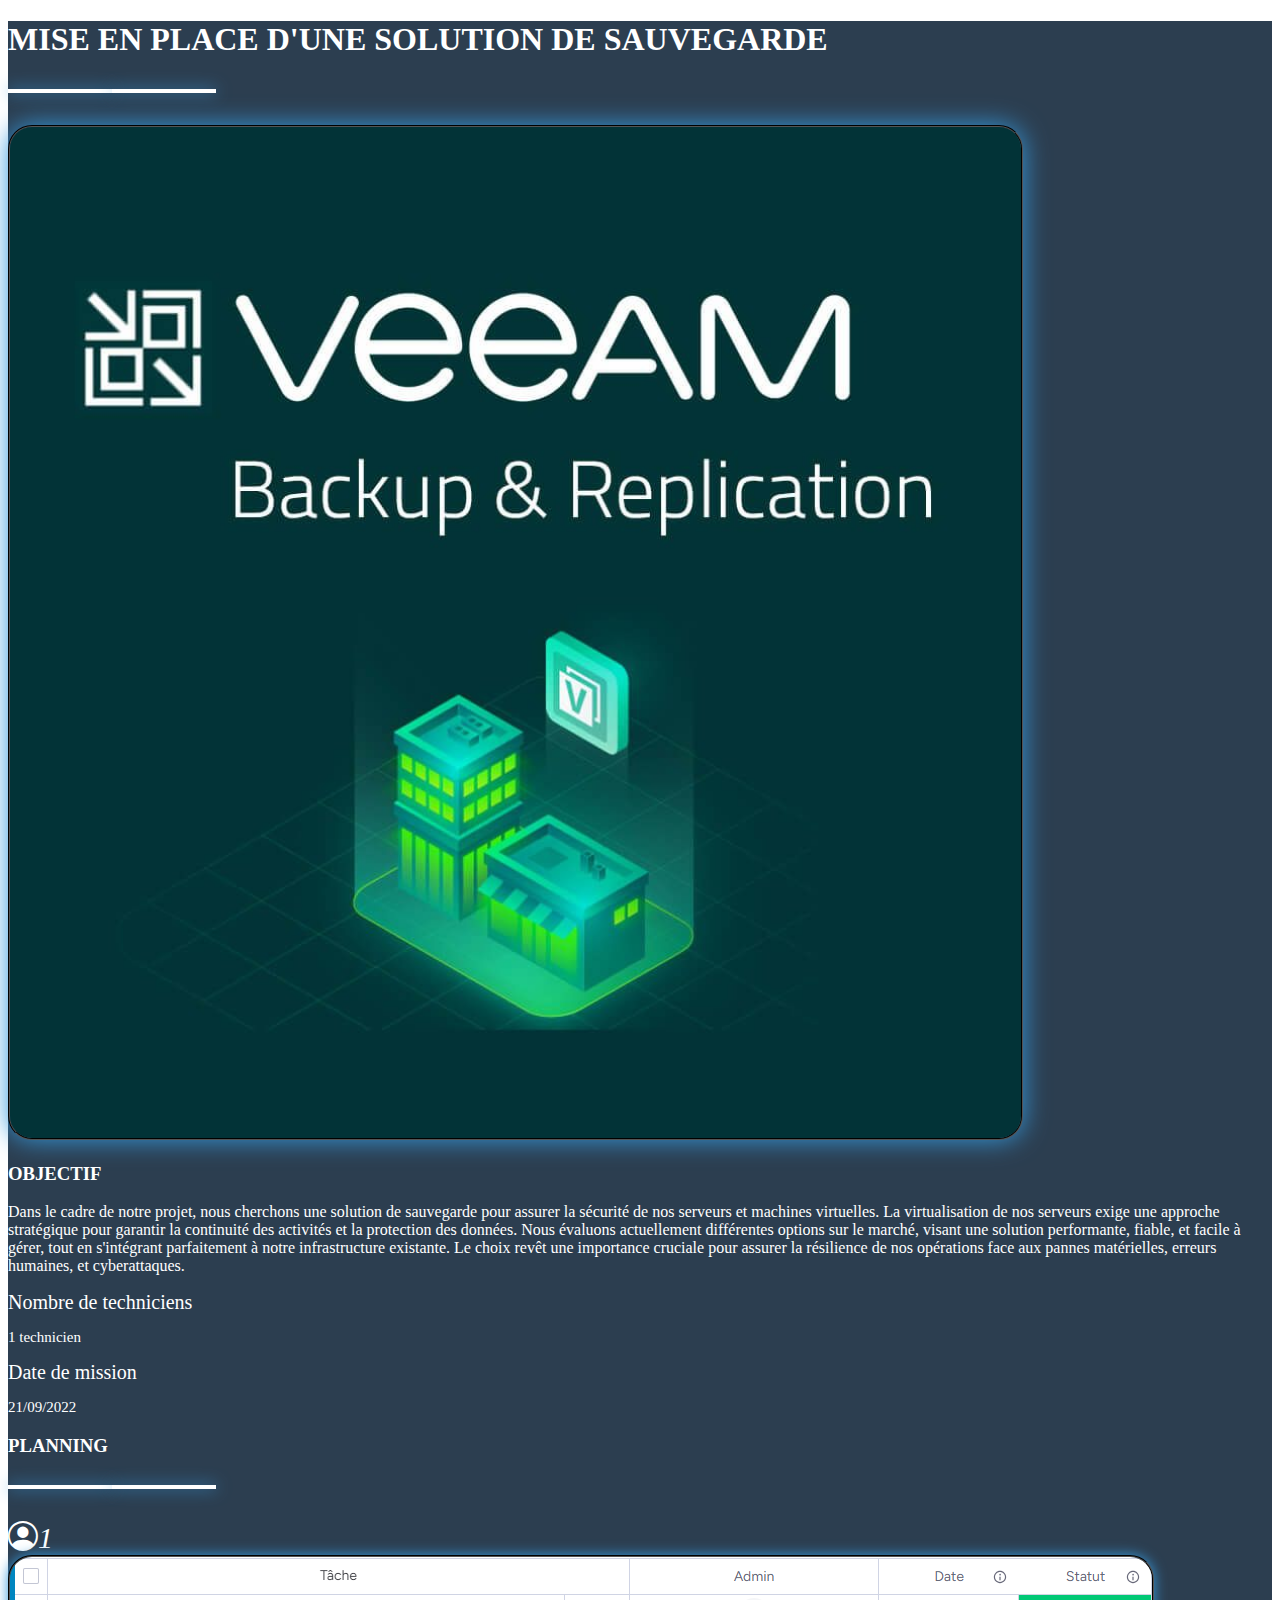
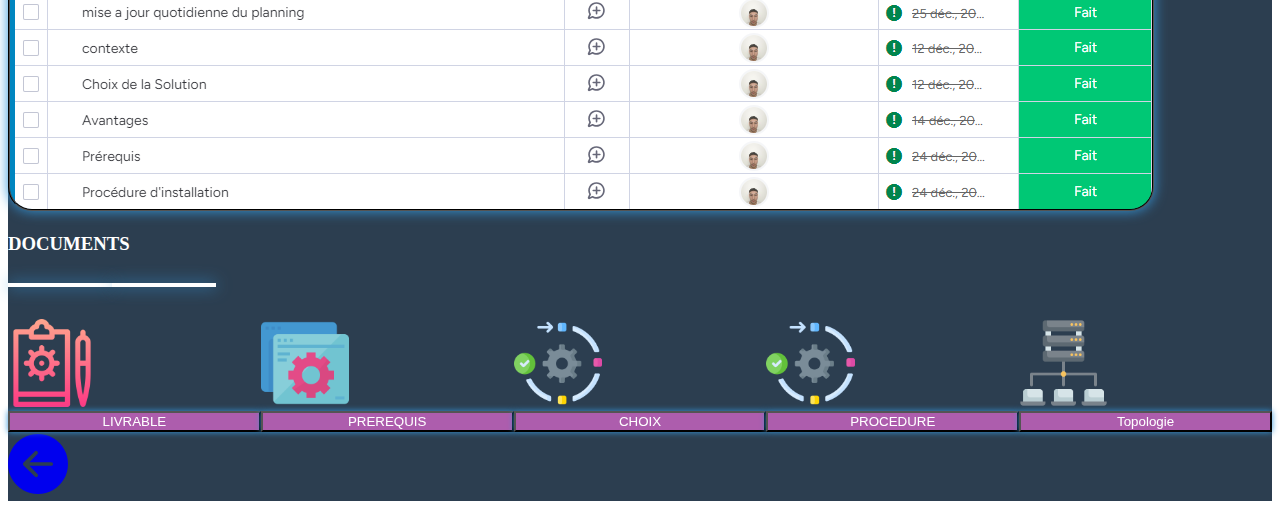
<file: ProjetRealisation6.html>
<!DOCTYPE html>
<html lang="en">
<head>
    <!-- Required meta tags -->
  <meta charset="utf-8">
  <meta name="viewport" content="width=device-width, initial-scale=1">
  <!-- Bootstrap CSS -->
  <link href="https://cdn.jsdelivr.net/npm/bootstrap@5.0.2/dist/css/bootstrap.min.css" rel="stylesheet"
    integrity="sha384-EVSTQN3/azprG1Anm3QDgpJLIm9Nao0Yz1ztcQTwFspd3yD65VohhpuuCOmLASjC" crossorigin="anonymous">
  <link rel="stylesheet" href="https://cdn.jsdelivr.net/npm/bootstrap-icons@1.10.4/font/bootstrap-icons.css">
  <!-- <link href="https://unpkg.com/aos@2.3.1/dist/aos.css" rel="stylesheet"> -->
  <link rel="stylesheet" href="assets/css/projet.css">
    <title>PROJET</title>
</head>
<body>
        <div class="container-fluide page">
            <div class="row">
                <h1 class="text-center">MISE EN PLACE D'UNE SOLUTION DE SAUVEGARDE</h1>
                <p class="text-center secund"></p>
            </div>

            <div class="row py-5">
                <div class="col-2"></div>

                <div class="col-3 py-5">
                    <div class="text-center carteRealisation">
                        <img src="assets/img/Veeam.jpg" alt="">
                    </div>
                    <!-- <div class="py-3">
                        <button style="background-color: rgb(39, 132, 207);"><a href="#" style="text-decoration: none;"><h3 style="color: white;">LIVRABLE</h3></a></button>
                    </div> -->
                </div>

                <div class="col-1" >
                    <!-- <i class="bi bi-arrow-left-circle-fill"></i> -->
                </div>

                <div class="col-4 py-5">
                    <div class="text-center">
                        <h3> OBJECTIF</h3>
                    </div>
                    <div class="py-3">
                        <p>
                            Dans le cadre de notre projet, nous cherchons une solution de sauvegarde pour assurer la sécurité de nos serveurs et machines virtuelles. La virtualisation de nos serveurs exige une approche stratégique pour garantir la continuité des activités et la protection des données. Nous évaluons actuellement différentes options sur le marché, visant une solution performante, fiable, et facile à gérer, tout en s'intégrant parfaitement à notre infrastructure existante. Le choix revêt une importance cruciale pour assurer la résilience de nos opérations face aux pannes matérielles, erreurs humaines, et cyberattaques.
                        </p>
                    </div>
                    <div>
                        <span style="font-size: 20px;">Nombre de techniciens</span>
                        <p class="py-1" style="font-size: 15px;">1 technicien</p>
                        <span style="font-size: 20px;">Date de mission</span>
                        <p class="py-1" style="font-size: 15px;">21/09/2022</p>
                    </div>
                    <!-- <div>
                        <button class="bouton"><a href="assets/realisation/CONTEXTERealisationPro1.pdf"><span>CONTEXTE</span></a></button>
                    </div> -->
                </div>
                <div class="col-1"></div>
            </div>

            <section>
                <div class="row text-center">
                    <h3>PLANNING</h3>
                    <p class="secund"></p>
                </div>
                <div class="row">  
                    <div class="col-1"></div>
                    <div class=" col-lg-1 col-sm-12">
                        <i class="bi bi-person-circle" style="font-size: 30px;">1 </i>
                    </div>
                    <div class="col-lg-4 col-sm-12">
                        <img class="pln" src="assets/img/planning-Veeam.png" alt="planning">
                    </div>
                </div>
            </section>

            <section class="py-5">
                <div class="row text-center py-3">
                    <h3>DOCUMENTS</h3>
                    <p class="secund"></p>
                </div>
                <div class="row py-5 DOCUMENT">
                    <div class="col-2 document">
                        <a class="btn" href="assets/realisation/VEEAM/livrable_veeam.pdf"><img src="assets/img/taches.png" alt="" style="width: 35%;"></a>
                        <button class="bouton"><a href="assets/realisation/VEEAM/livrable_veeam.pdf">LIVRABLE</a></button>
                    </div>
                    <div class="col-2 document">
                        <a class="btn" href="assets/realisation/VEEAM/prerequis.pdf"><img src="assets/img/fonctionnalite.png" alt="" style="width: 35%;"></a>
                        <button class="bouton"><a href="assets/realisation/VEEAM/prerequis.pdf">PREREQUIS</a></button>
                    </div>
                    <div class="col-2 document">
                        <a href="assets/realisation/VEEAM/choix.pdf"><img src="assets/img/procedure.png" alt="" style="width: 35%;"></a>
                        <button class="bouton"><a href="assets/realisation/VEEAM/choix.pdf">CHOIX</a></button>
                    </div>
                    <div class="col-2 document">
                        <a href="assets/realisation/VEEAM/procedure.pdf"><img src="assets/img/procedure.png" alt="" style="width: 35%;"></a>
                        <button class="bouton"><a href="assets/realisation/VEEAM/procedure.pdf">PROCEDURE</a></button>
                    </div>
                    <!-- <div class="col-2 document">
                        <a href="assets/realisation/reconditionner/caracteristiquesDeTravail.pdf"><img src="assets/img/procedure.png" alt="" style="width: 35%;"></a>
                        <button class="bouton"><a href="assets/realisation/reconditionner/caracteristiquesDeTravail.pdf">CARACTERISTIQUES DE TRAVAIL</a></button>
                    </div>
                    <div class="col-2 document">
                        <a href="assets/realisation/reconditionner/2fa.pdf"><img src="assets/img/procedure.png" alt="" style="width: 35%;"></a>
                        <button class="bouton"><a href="assets/realisation/reconditionner/2fa.pdf">2FA</a></button>
                    </div>
                    <div class="col-2 document">
                        <a href="assets/realisation/reconditionner/CHOIX.pdf"><img src="assets/img/recevoir-du-courrier.png" alt="" style="width: 35%;"></a>
                        <button class="bouton"><a href="assets/realisation/reconditionner/CHOIX.pdf">CHOIX</a></button>
                    </div> -->
                    <div class="col-2 document">
                        <a class="btn" href="assets/topologie/VEEAM.png"><img src="assets/img/la-mise-en-reseau.png" alt="" style="width: 35%;"></a>
                        <button class="bouton"><a href="assets/topologie/VEEAM.png">Topologie</a></button>
                    </div>
                </div>
                <div class="row" style="display: flex; font-size: 60px;">
                    <div class="col-1"></div>
                    <div class="col-2">
                        <a href="realisations.html"><i class="bi bi-arrow-left-circle-fill"></i></a>
                    </div>
                </div>
            </section>
            
        </div>
    



    <script src="https://cdn.jsdelivr.net/npm/bootstrap@5.0.2/dist/js/bootstrap.bundle.min.js" integrity="sha384-MrcW6ZMFYlzcLA8Nl+NtUVF0sA7MsXsP1UyJoMp4YLEuNSfAP+JcXn/tWtIaxVXM" crossorigin="anonymous"></script>
</body>
</html>
</file>
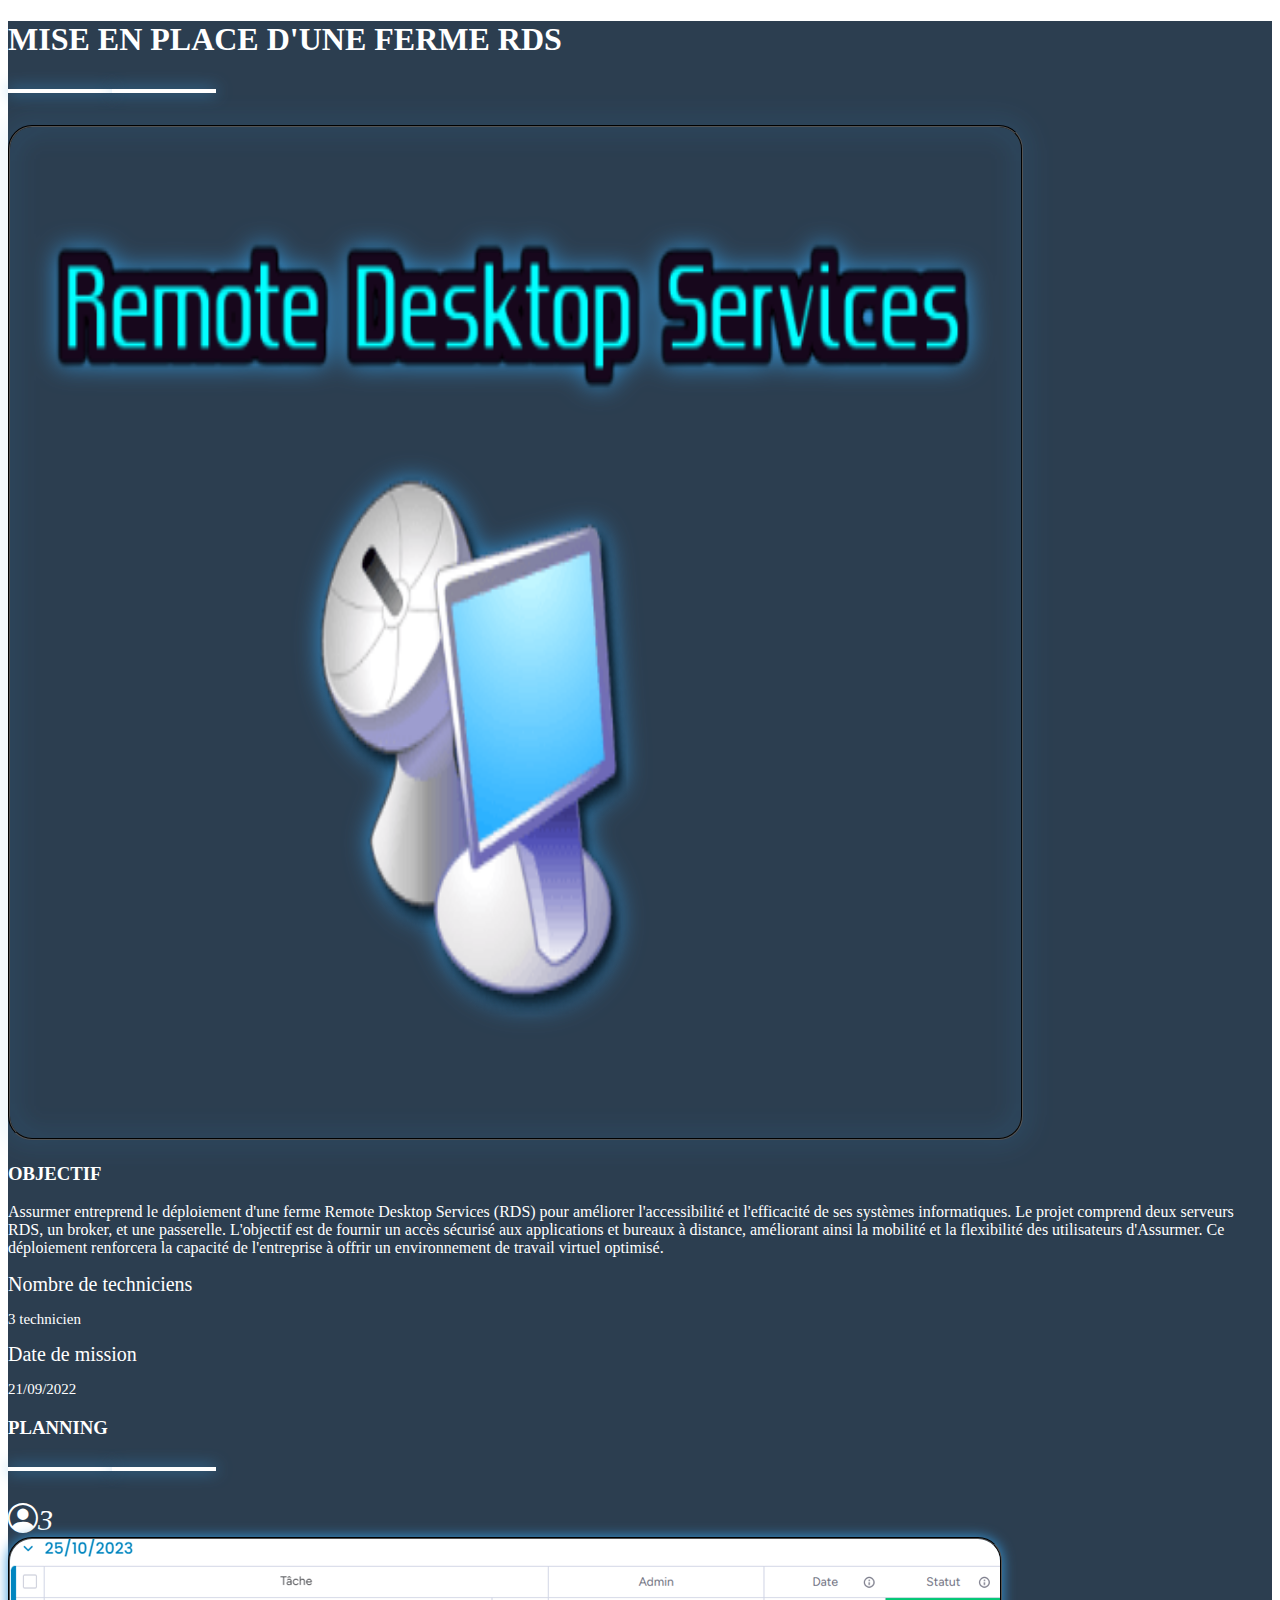
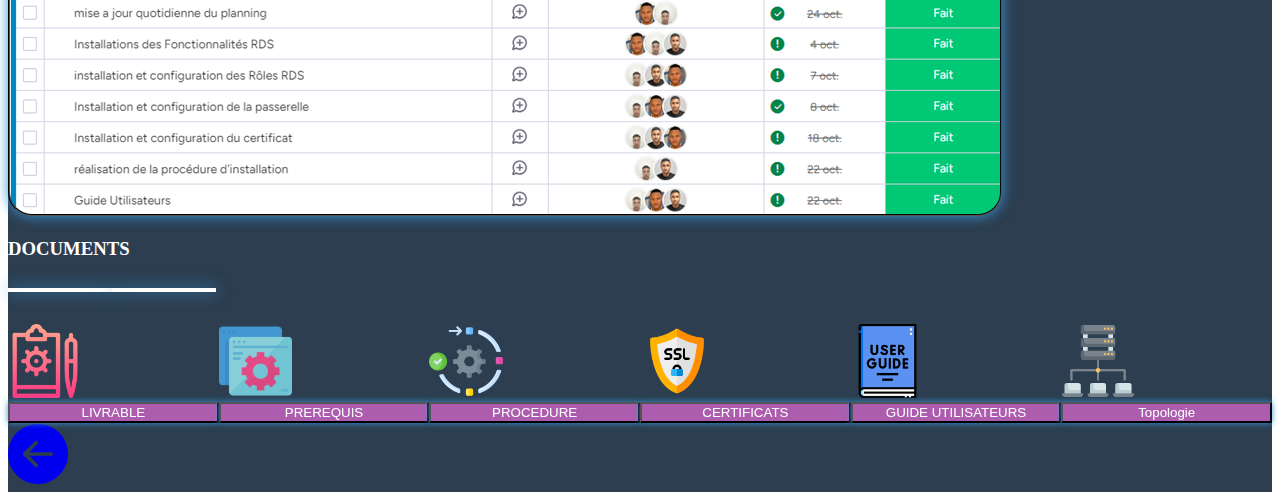
<file: ProjetRealisation7.html>
<!DOCTYPE html>
<html lang="en">
<head>
    <!-- Required meta tags -->
  <meta charset="utf-8">
  <meta name="viewport" content="width=device-width, initial-scale=1">
  <!-- Bootstrap CSS -->
  <link href="https://cdn.jsdelivr.net/npm/bootstrap@5.0.2/dist/css/bootstrap.min.css" rel="stylesheet"
    integrity="sha384-EVSTQN3/azprG1Anm3QDgpJLIm9Nao0Yz1ztcQTwFspd3yD65VohhpuuCOmLASjC" crossorigin="anonymous">
  <link rel="stylesheet" href="https://cdn.jsdelivr.net/npm/bootstrap-icons@1.10.4/font/bootstrap-icons.css">
  <!-- <link href="https://unpkg.com/aos@2.3.1/dist/aos.css" rel="stylesheet"> -->
  <link rel="stylesheet" href="assets/css/projet.css">
    <title>PROJET</title>
</head>
<body>
        <div class="container-fluide page">
            <div class="row">
                <h1 class="text-center">MISE EN PLACE D'UNE FERME RDS</h1>
                <p class="text-center secund"></p>
            </div>

            <div class="row py-5">
                <div class="col-2"></div>

                <div class="col-3 py-5">
                    <div class="text-center carteRealisation">
                        <img src="assets/img/rds_classique.png" alt="">
                    </div>
                    <!-- <div class="py-3">
                        <button style="background-color: rgb(39, 132, 207);"><a href="#" style="text-decoration: none;"><h3 style="color: white;">LIVRABLE</h3></a></button>
                    </div> -->
                </div>

                <div class="col-1" >
                    <!-- <i class="bi bi-arrow-left-circle-fill"></i> -->
                </div>

                <div class="col-4 py-5">
                    <div class="text-center">
                        <h3> OBJECTIF</h3>
                    </div>
                    <div class="py-3">
                        <p>
                            Assurmer entreprend le déploiement d'une ferme Remote Desktop Services (RDS) pour améliorer l'accessibilité et l'efficacité de ses systèmes informatiques. Le projet comprend deux serveurs RDS, un broker, et une passerelle. L'objectif est de fournir un accès sécurisé aux applications et bureaux à distance, améliorant ainsi la mobilité et la flexibilité des utilisateurs d'Assurmer. Ce déploiement renforcera la capacité de l'entreprise à offrir un environnement de travail virtuel optimisé.
                        </p>
                    </div>
                    <div>
                        <span style="font-size: 20px;">Nombre de techniciens</span>
                        <p class="py-1" style="font-size: 15px;">3 technicien</p>
                        <span style="font-size: 20px;">Date de mission</span>
                        <p class="py-1" style="font-size: 15px;">21/09/2022</p>
                    </div>
                    <!-- <div>
                        <button class="bouton"><a href="assets/realisation/CONTEXTERealisationPro1.pdf"><span>CONTEXTE</span></a></button>
                    </div> -->
                </div>
                <div class="col-1"></div>
            </div>

            <section>
                <div class="row text-center">
                    <h3>PLANNING</h3>
                    <p class="secund"></p>
                </div>
                <div class="row">  
                    <div class="col-1"></div>
                    <div class=" col-lg-1 col-sm-12">
                        <i class="bi bi-person-circle" style="font-size: 30px;">3 </i>
                    </div>
                    <div class="col-lg-4 col-sm-12">
                        <img class="pln" src="assets/img/planning-rds.png" alt="planning">
                    </div>
                </div>
            </section>

            <section class="py-5">
                <div class="row text-center py-3">
                    <h3>DOCUMENTS</h3>
                    <p class="secund"></p>
                </div>
                <div class="row py-5 DOCUMENT">
                    <div class="col-2 document">
                        <a class="btn" href="assets/realisation/RDS/livrable.pdf"><img src="assets/img/taches.png" alt="" style="width: 35%;"></a>
                        <button class="bouton"><a href="assets/realisation/RDS/livrable.pdf">LIVRABLE</a></button>
                    </div>
                    <div class="col-2 document">
                        <a class="btn" href="assets/realisation/RDS/prerequis.pdf"><img src="assets/img/fonctionnalite.png" alt="" style="width: 35%;"></a>
                        <button class="bouton"><a href="assets/realisation/RDS/prerequis.pdf">PREREQUIS</a></button>
                    </div>
                    <div class="col-2 document">
                        <a href="assets/realisation/RDS/ProcédureInstallation.pdf"><img src="assets/img/procedure.png" alt="" style="width: 35%;"></a>
                        <button class="bouton"><a href="assets/realisation/RDS/ProcédureInstallation.pdf">PROCEDURE</a></button>
                    </div>
                    <div class="col-2 document">
                        <a href="assets/realisation/RDS/certificats.pdf"><img src="assets/img/certificat-ssl.png" alt="" style="width: 35%;"></a>
                        <button class="bouton"><a href="assets/realisation/RDS/certificats.pdf">CERTIFICATS</a></button>
                    </div>
                    <div class="col-2 document">
                        <a href="assets/realisation/RDS/Guide utilisateur rds.pdf"><img src="assets/img/mode-demploi.png" alt="" style="width: 35%;"></a>
                        <button class="bouton"><a href="assets/realisation/RDS/Guide utilisateur rds.pdf">GUIDE UTILISATEURS</a></button>
                    </div>
                    <!-- <div class="col-2 document">
                        <a href="assets/realisation/reconditionner/caracteristiquesDeTravail.pdf"><img src="assets/img/procedure.png" alt="" style="width: 35%;"></a>
                        <button class="bouton"><a href="assets/realisation/reconditionner/caracteristiquesDeTravail.pdf">CARACTERISTIQUES DE TRAVAIL</a></button>
                    </div>
                    <div class="col-2 document">
                        <a href="assets/realisation/reconditionner/2fa.pdf"><img src="assets/img/procedure.png" alt="" style="width: 35%;"></a>
                        <button class="bouton"><a href="assets/realisation/reconditionner/2fa.pdf">2FA</a></button>
                    </div>
                    <div class="col-2 document">
                        <a href="assets/realisation/reconditionner/CHOIX.pdf"><img src="assets/img/recevoir-du-courrier.png" alt="" style="width: 35%;"></a>
                        <button class="bouton"><a href="assets/realisation/reconditionner/CHOIX.pdf">CHOIX</a></button>
                    </div> -->
                    <div class="col-2 document">
                        <a class="btn" href="assets/topologie/RDS.png"><img src="assets/img/la-mise-en-reseau.png" alt="" style="width: 35%;"></a>
                        <button class="bouton"><a href="assets/topologie/RDS.png">Topologie</a></button>
                    </div>
                </div>
                <div class="row" style="display: flex; font-size: 60px;">
                    <div class="col-1"></div>
                    <div class="col-2">
                        <a href="realisations.html"><i class="bi bi-arrow-left-circle-fill"></i></a>
                    </div>
                </div>
            </section>
            
        </div>
    



    <script src="https://cdn.jsdelivr.net/npm/bootstrap@5.0.2/dist/js/bootstrap.bundle.min.js" integrity="sha384-MrcW6ZMFYlzcLA8Nl+NtUVF0sA7MsXsP1UyJoMp4YLEuNSfAP+JcXn/tWtIaxVXM" crossorigin="anonymous"></script>
</body>
</html>
</file>
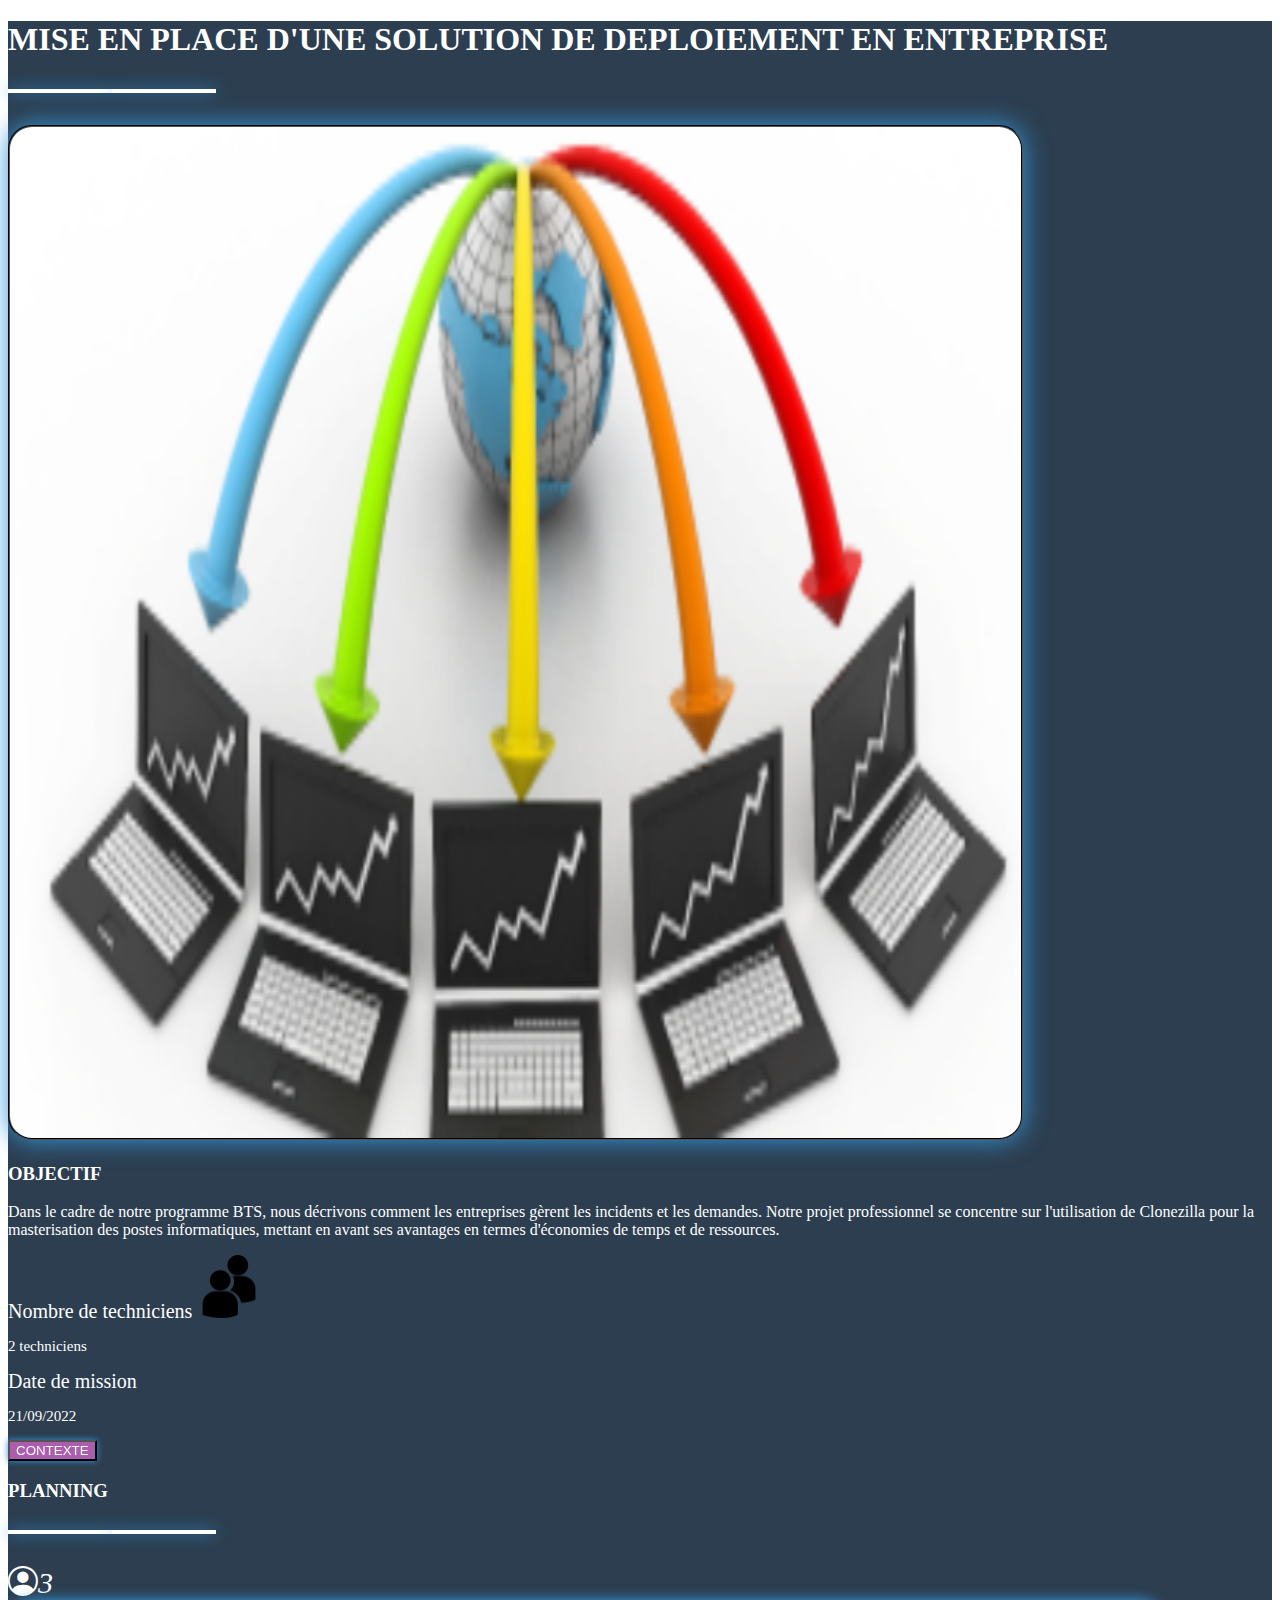
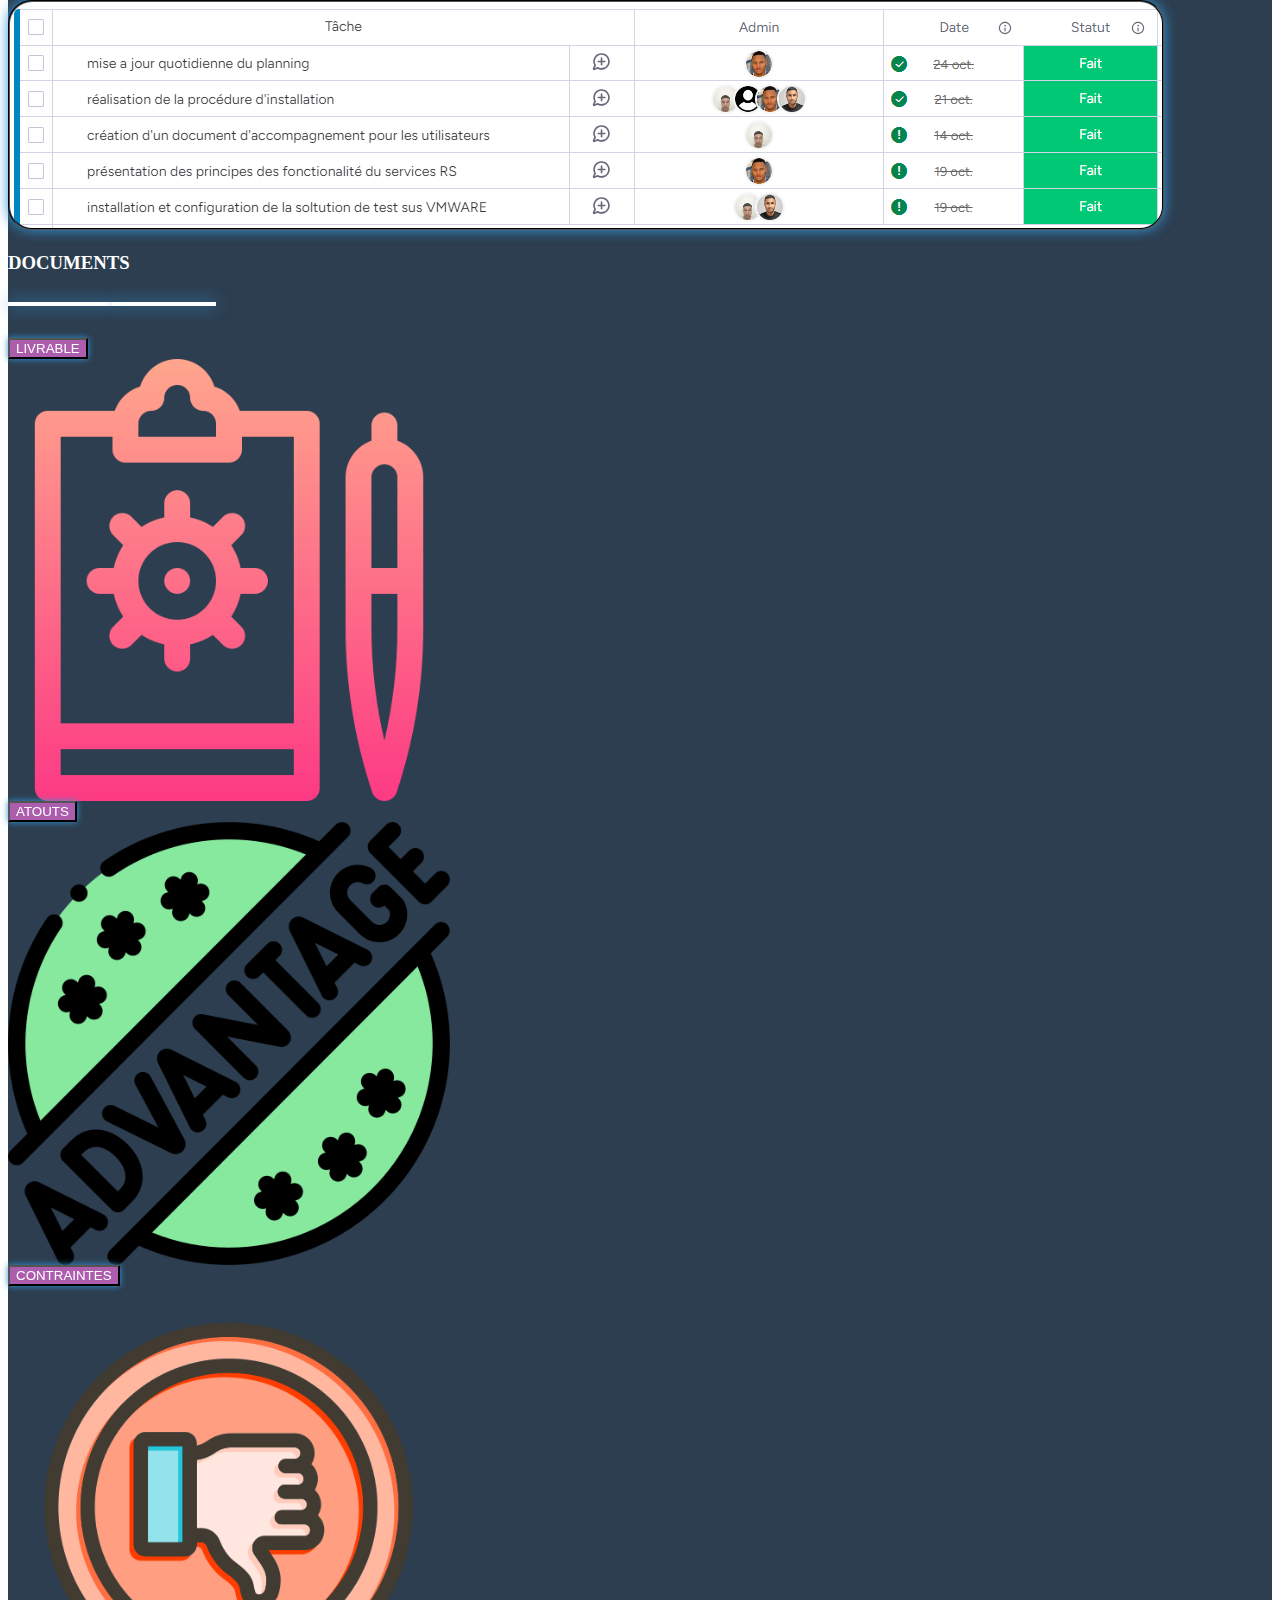
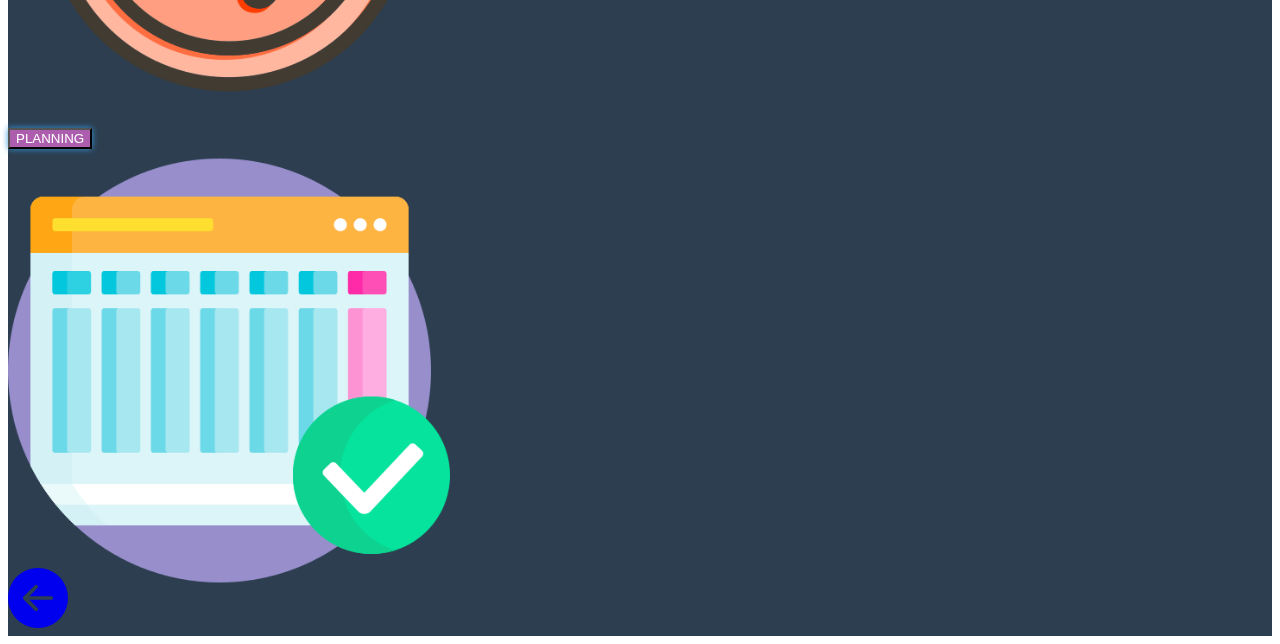
<file: ProjetRealisation8.html>
<!DOCTYPE html>
<html lang="en">
<head>
    <!-- Required meta tags -->
  <meta charset="utf-8">
  <meta name="viewport" content="width=device-width, initial-scale=1">
  <!-- Bootstrap CSS -->
  <link href="https://cdn.jsdelivr.net/npm/bootstrap@5.0.2/dist/css/bootstrap.min.css" rel="stylesheet"
    integrity="sha384-EVSTQN3/azprG1Anm3QDgpJLIm9Nao0Yz1ztcQTwFspd3yD65VohhpuuCOmLASjC" crossorigin="anonymous">
  <link rel="stylesheet" href="https://cdn.jsdelivr.net/npm/bootstrap-icons@1.10.4/font/bootstrap-icons.css">
  <!-- <link href="https://unpkg.com/aos@2.3.1/dist/aos.css" rel="stylesheet"> -->
  <link rel="stylesheet" href="assets/css/projet.css">
    <title>PROJET</title>
</head>
<body>
        <div class="container-fluide page">
            <div class="row">
                <h1 class="text-center">MISE EN PLACE D'UNE SOLUTION DE DEPLOIEMENT EN ENTREPRISE</h1>
                <p class="text-center secund"></p>
            </div>

            <div class="row py-5">
                <div class="col-2"></div>

                <div class="col-3 py-5">
                    <div class="text-center carteRealisation">
                        <img src="assets/img/master.png" alt="">
                    </div>
                    <!-- <div class="py-3">
                        <button style="background-color: rgb(39, 132, 207);"><a href="#" style="text-decoration: none;"><h3 style="color: white;">LIVRABLE</h3></a></button>
                    </div> -->
                </div>

                <div class="col-1" >
                    <!-- <i class="bi bi-arrow-left-circle-fill"></i> -->
                </div>

                <div class="col-4 py-5">
                    <div class="text-center">
                        <h3>OBJECTIF</h3>
                    </div>
                    <div class="py-3">
                        <p>
                            Dans le cadre de notre programme BTS, nous décrivons comment les entreprises gèrent les incidents et les demandes. Notre projet professionnel se concentre sur l'utilisation de Clonezilla pour la masterisation des postes informatiques, mettant en avant ses avantages en termes d'économies de temps et de ressources.
                        </p>
                    </div>
                    <div>
                        <span style="font-size: 20px;">Nombre de techniciens </span>
                        <img src="assets/img/utilisateurs.png" alt="" style="width: 5%;">
                        <p class="py-1" style="font-size: 15px;">2 techniciens</p>
                        <span style="font-size: 20px;">Date de mission</span>
                        <p class="py-1" style="font-size: 15px;">21/09/2022</p>
                    </div>
                    <div>
                        <button class="bouton"><a href="assets/realisation/CONTEXTERealisationPro1.pdf"><span>CONTEXTE</span></a></button>
                    </div>
                </div>
                <div class="col-1"></div>
            </div>

            <section>
                <div class="row text-center">
                    <h3>PLANNING</h3>
                    <p class="secund"></p>
                </div>
                <div class="row">  
                    <div class="col-1"></div>
                    <div class=" col-lg-1 col-sm-12">
                        <i class="bi bi-person-circle" style="font-size: 30px;">3 </i>
                    </div>
                    <div class="col-lg-4 col-sm-12">
                        <img class="pln" src="assets/img/planning.png" alt="planning">
                    </div>
                </div>
            </section>

            <section class="py-5">
                <div class="row text-center py-3">
                    <h3>DOCUMENTS</h3>
                    <p class="secund"></p>
                </div>
                <div class="row py-5">
                    <div class="col-2" >
                    </div>
                    <div class="col-2">
                        <button class="bouton"><a href="assets/realisation/master.pdf">LIVRABLE</a></button>
                        <a class="btn" href="assets/realisation/master.pdf"><img src="assets/img/taches.png" alt="" style="width: 35%; display: block;"></a>
                    </div>
                    <div class="col-2">
                        <button class="bouton"><a href="assets/realisation/avantagesRealisationPro1.pdf">ATOUTS</a></button>
                        <a class="btn" href="assets/realisation/avantagesRealisationPro1.pdf"><img src="assets/img/avantages.png" alt="" style="width: 35%; display: block;"></a>
                    </div>
                    <div class="col-2">
                        <button class="bouton"><a href="assets/realisation/inconvenientsrealisationPro1.pdf">CONTRAINTES</a></button>
                       <a href="assets/realisation/inconvenientsrealisationPro1.pdf"><img src="assets/img/les-inconvenients (1).png" alt="" style="width: 35%; display: block;"></a>
                    </div>
                    <div class="col-2">
                        <button class="bouton"><a href="#">PLANNING</a></button>
                       <a href="assets/realisation/inconvenientsrealisationPro1.pdf"><img src="assets/img/planning-hebdomadaire.png" alt="" style="width: 35%; display: block;"></a>
                    </div>
                    <div class="col-1"></div>
                    <div class="col-1" style="display: flex; font-size: 60px; margin-top: -25px;">
                        <a href="realisations.html"><i class="bi bi-arrow-left-circle-fill"></i></a>
                    </div>
                </div>
            </section>
            
        </div>
    



    <script src="https://cdn.jsdelivr.net/npm/bootstrap@5.0.2/dist/js/bootstrap.bundle.min.js" integrity="sha384-MrcW6ZMFYlzcLA8Nl+NtUVF0sA7MsXsP1UyJoMp4YLEuNSfAP+JcXn/tWtIaxVXM" crossorigin="anonymous"></script>
</body>
</html>
</file>
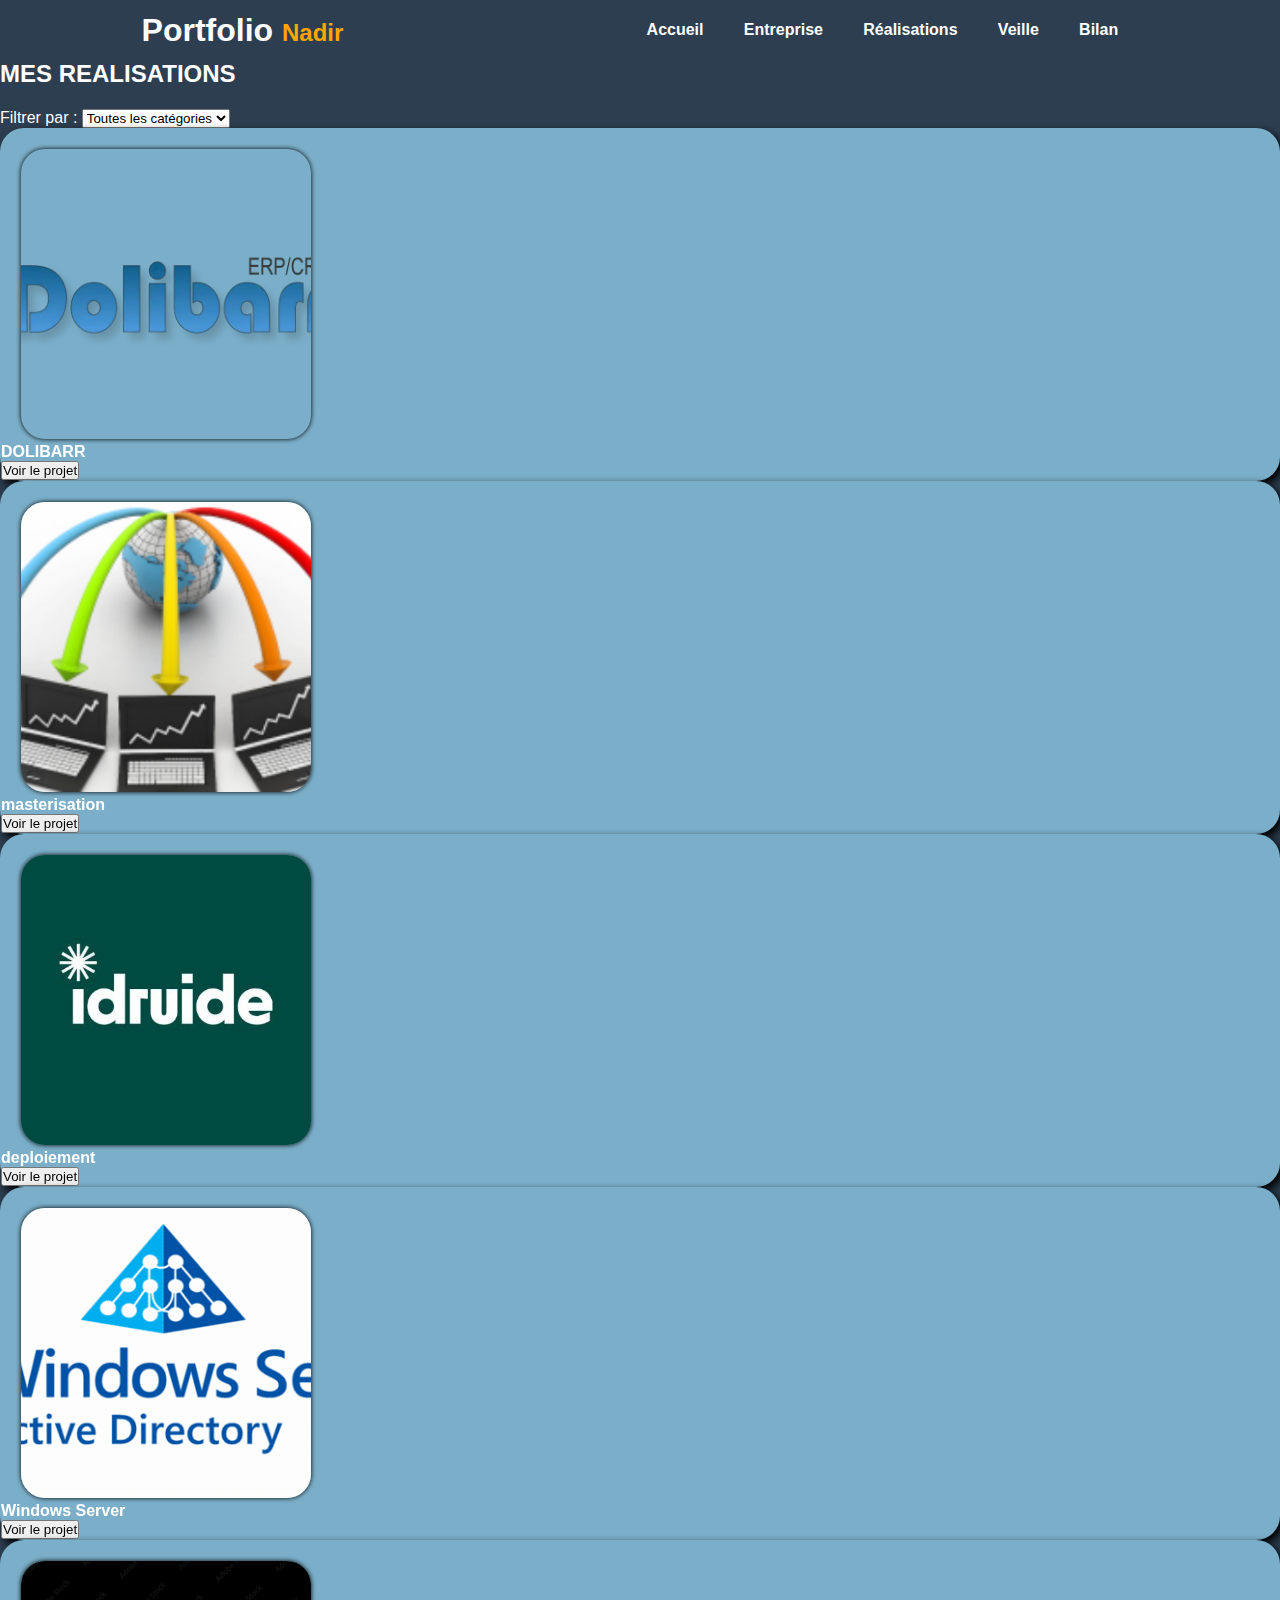
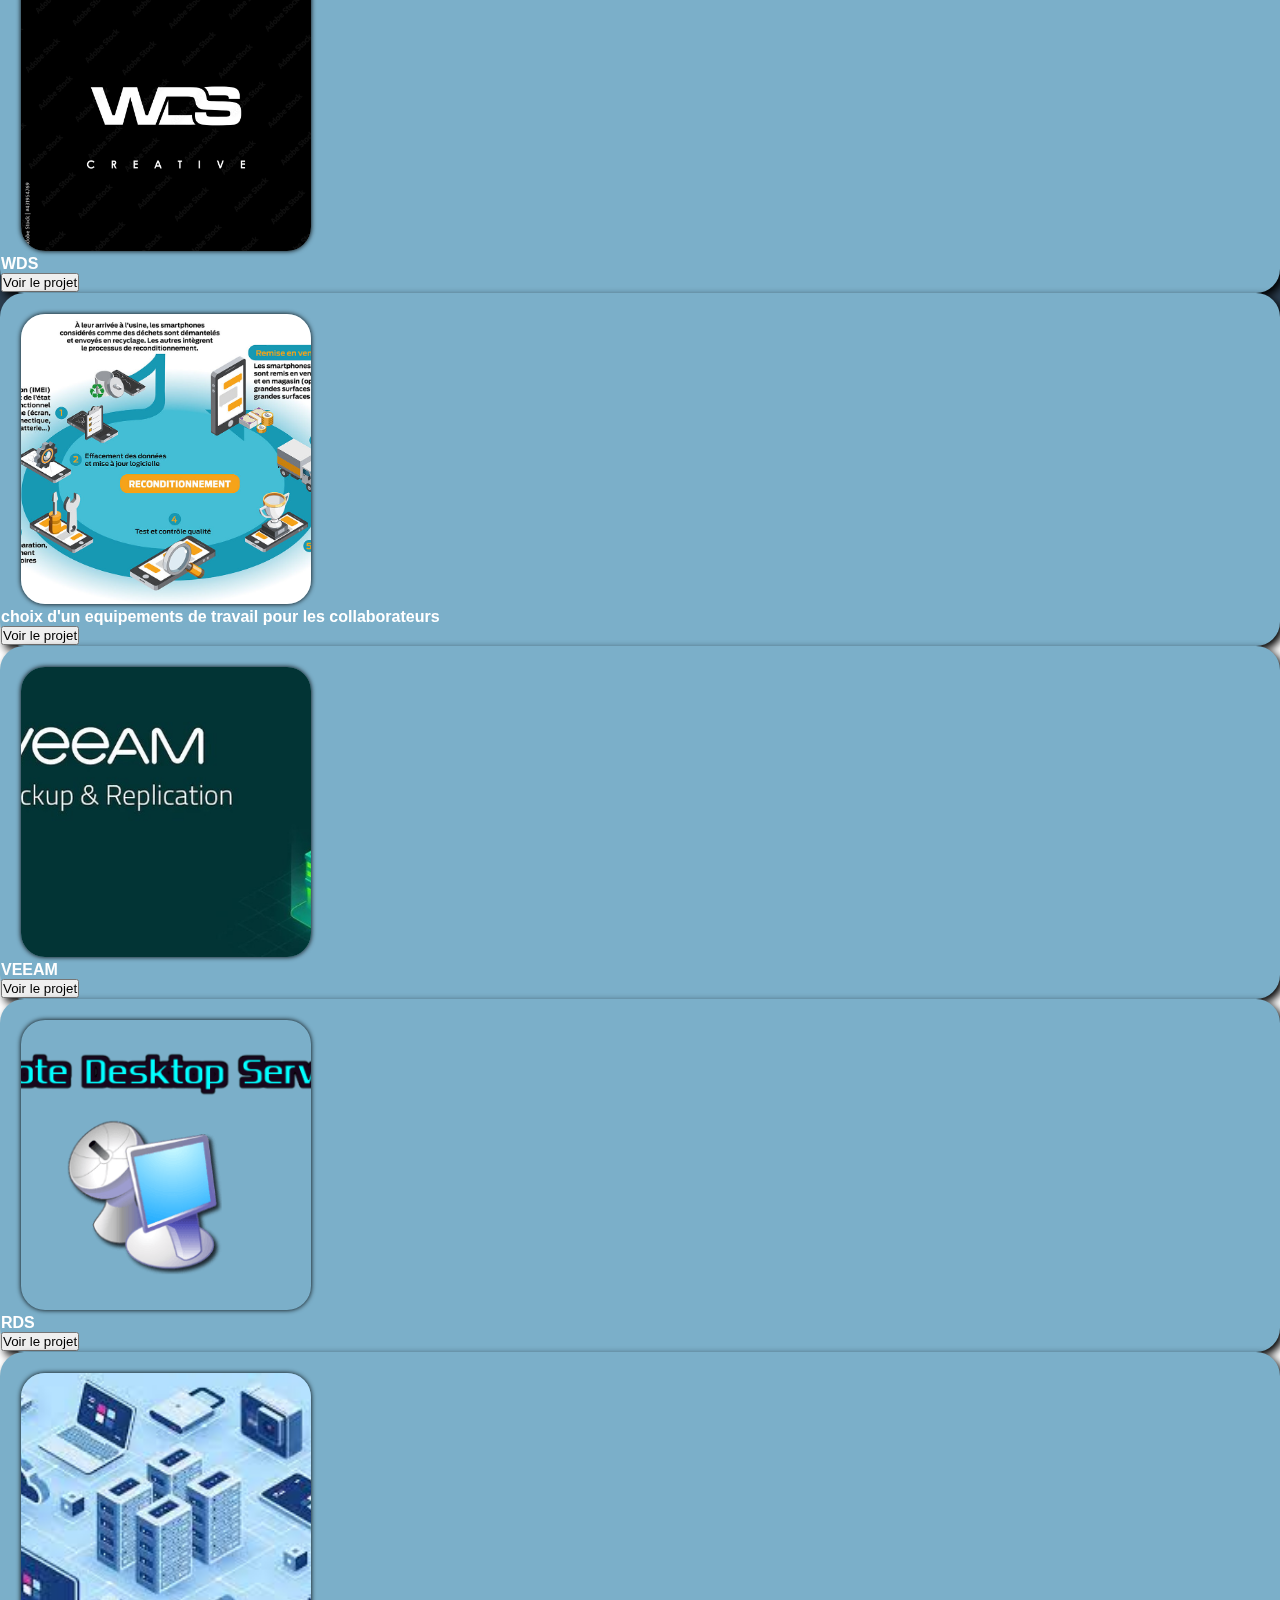
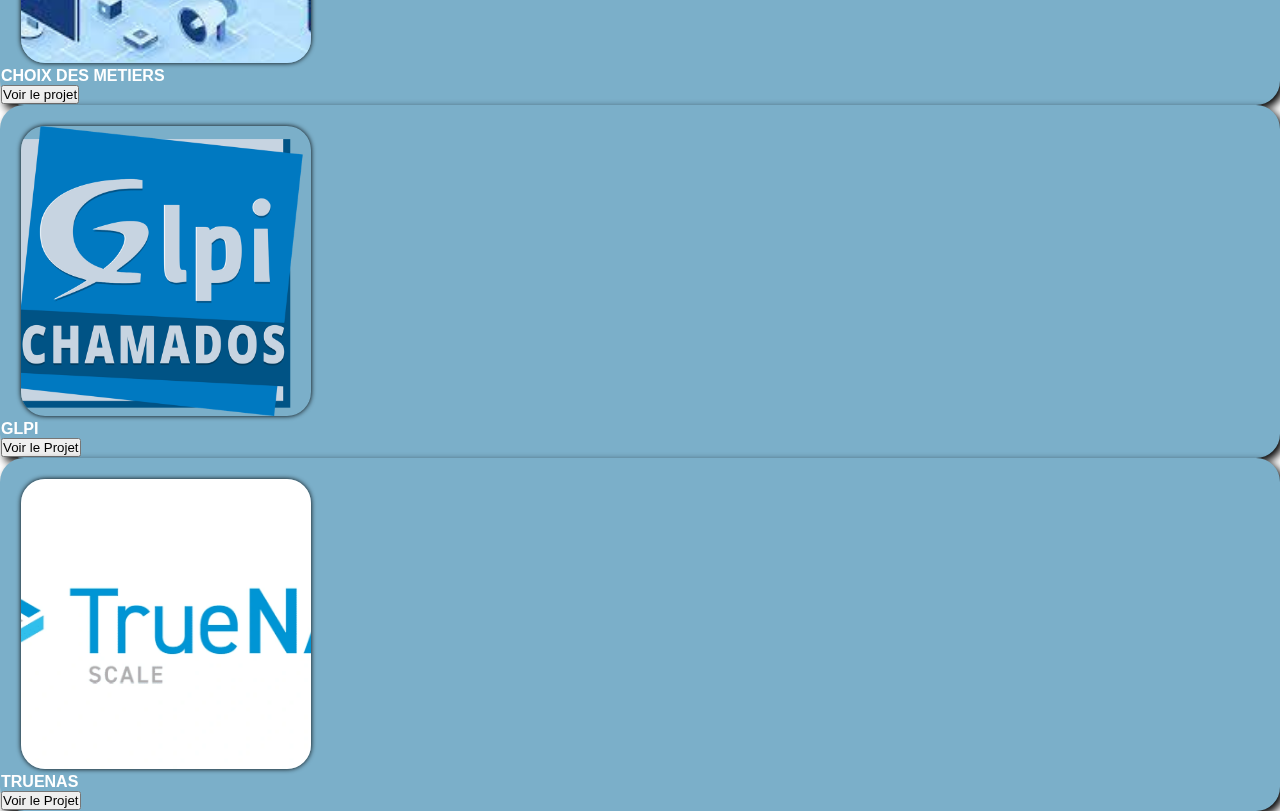
<file: realisations.html>
<!DOCTYPE html>
<html lang="en">
  <head>
    <meta charset="UTF-8" />
    <meta name="viewport" content="width=device-width, initial-scale=1.0" />
    <title>Portfolio - Accueil</title>
    <link
      href="https://cdn.jsdelivr.net/npm/bootstrap@5.0.2/dist/css/bootstrap.min.css"
      rel="stylesheet"
      integrity="sha384-EVSTQN3/azprG1Anm3QDgpJLIm9Nao0Yz1ztcQTwFspd3yD65VohhpuuCOmLASjC"
      crossorigin="anonymous"
    />
    <link
      rel="stylesheet"
      href="https://cdn.jsdelivr.net/npm/bootstrap-icons@1.10.4/font/bootstrap-icons.css"
    />

    <link href="https://unpkg.com/aos@2.3.1/dist/aos.css" rel="stylesheet" />

    <link rel="stylesheet" href="https://unpkg.com/aos@next/dist/aos.css" />
    <link rel="stylesheet" href="assets/css/styles.css" />
    <link rel="stylesheet" href="assets/css/menu.css" />
  </head>
  <body>
    <section id="realisation">
      <header class="container-fluid fixed-top py-5">
        <h1>Portfolio <span class="span2">Nadir</span></h1>
        <nav>
          <ul>
            <li><a href="index.html">Accueil</a></li>
            <li><a href="entreprise.html">Entreprise</a></li>
            <li><a href="realisations.html">Réalisations</a></li>
            <li><a href="veille.html">Veille</a></li>
            <li><a href="bilan.html">Bilan</a></li>
            <!-- <li><a href="E5.html">E5</a></li> -->
          </ul>
        </nav>
      </header>

      <main class="py-5">
        <section class="projects">
          <div class="py-5">
            <h2 class="text-center mb-5 text-uppercase" style="">
              MES REALISATIONS
            </h2>
            <p class="text-center secund"></p>
          </div>

          <div class="filters">
            <label for="categoryFilter">Filtrer par :</label>
            <select id="categoryFilter" onchange="filterProjects()">
              <option value="all">Toutes les catégories</option>
              <option value="professional">Professionnelles</option>
              <option value="education">Formation</option>
            </select>
          </div>

          <div class="container">
            <div class="row justify-content-center aos-init aos-animate">
              <!-- card 1  -->
              <div class="col-lg-4 col-md-6 col-12 project professional">
                <div class="card mb-4 shadow-sm carteRealisation">
                  <img
                    src="assets/img/dolibarr.webp"
                    alt="React Patrick Isola Colombbus"
                  />
                  <div class="card-body">
                    <h4>DOLIBARR</h4>
                    <!-- <p class="card-text">Lorem ipsum dolor sit, amet consectetur adipisicing elit. Culpa obcaecati rerum ratione ullam inventore adipisci?</p> -->
                    <div class="btn-group">
                      <a href="ProjetRealisation.html" class="text-dark">
                        <button class="btn btn-sm btn-outline-secondary">
                          Voir le projet
                        </button>
                      </a>
                    </div>
                  </div>
                  <!-- fin card body  -->
                </div>
                <!-- fin card  -->
              </div>
              <!-- fin col -->

              <!-- card 1  -->
              <div class="col-lg-4 col-md-6 col-12 project professional">
                <div class="card mb-4 shadow-sm carteRealisation">
                  <img
                    src="assets/img/master.png"
                    alt="React Patrick Isola Colombbus"
                  />
                  <div class="card-body">
                    <h4>masterisation</h4>
                    <!-- <p class="card-text">Lorem ipsum dolor sit, amet consectetur adipisicing elit. Culpa obcaecati rerum ratione ullam inventore adipisci?</p> -->
                    <div class="btn-group">
                      <a href="ProjetRealisation.html" class="text-dark">
                        <button class="btn btn-sm btn-outline-secondary">
                          Voir le projet
                        </button>
                      </a>
                    </div>
                  </div>
                  <!-- fin card body  -->
                </div>
                <!-- fin card  -->
              </div>
              <!-- fin col -->

              <!-- card 1  -->
              <div class="col-lg-4 col-md-6 col-12 project education">
                <div class="card mb-4 shadow-sm carteRealisation">
                  <img
                    src="assets/img/idruide.jpg"
                    alt="React Patrick Isola Colombbus"
                    class="card-img-top"
                  />
                  <div class="card-body">
                    <h4>deploiement</h4>
                    <!-- <p class="card-text">Lorem ipsum dolor sit, amet consectetur adipisicing elit. Culpa obcaecati rerum ratione ullam inventore adipisci?</p> -->
                    <div class="btn-group">
                      <a href="ProjetRealisation2.html" class="text-dark">
                        <button class="btn btn-sm btn-outline-secondary">
                          Voir le projet
                        </button>
                      </a>
                    </div>
                  </div>
                  <!-- fin card body  -->
                </div>
                <!-- fin card  -->
              </div>
              <!-- fin col -->

              <!-- card 1  -->
              <div class="col-lg-4 col-md-6 col-12">
                <div class="card mb-4 shadow-sm carteRealisation">
                  <img
                    src="assets/img/ActiveDirectory.png"
                    alt="React Patrick Isola Colombbus"
                    class="card-img-top"
                  />
                  <div class="card-body">
                    <h4>Windows Server</h4>
                    <!-- <p class="card-text">Lorem ipsum dolor sit, amet consectetur adipisicing elit. Culpa obcaecati rerum ratione ullam inventore adipisci?</p> -->
                    <div class="btn-group">
                      <a href="ProjetRealisation3.html" class="text-dark">
                        <button class="btn btn-sm btn-outline-secondary">
                          Voir le projet
                        </button>
                      </a>
                    </div>
                  </div>
                  <!-- fin card body  -->
                </div>
                <!-- fin card  -->
              </div>
              <!-- fin col -->

              <!-- card 1  -->
              <div class="col-lg-4 col-md-6 col-12">
                <div class="card mb-4 shadow-sm carteRealisation">
                  <img
                    src="assets/img/wds.jpg"
                    alt="React Patrick Isola Colombbus"
                    class="card-img-top"
                  />
                  <div class="card-body">
                    <h4>WDS</h4>
                    <!-- <p class="card-text">Lorem ipsum dolor sit, amet consectetur adipisicing elit. Culpa obcaecati rerum ratione ullam inventore adipisci?</p> -->
                    <div class="btn-group">
                      <a href="ProjetRealisation4.html" class="text-dark">
                        <button class="btn btn-sm btn-outline-secondary">
                          Voir le projet
                        </button>
                      </a>
                    </div>
                  </div>
                  <!-- fin card body  -->
                </div>
                <!-- fin card  -->
              </div>
              <!-- fin col -->

              <!-- card 1  -->
              <div class="col-lg-4 col-md-6 col-12">
                <div class="card mb-4 shadow-sm carteRealisation">
                  <img
                    src="assets/img/reconditionner.jpg"
                    alt="React Patrick Isola Colombbus"
                    class="card-img-top"
                  />
                  <div class="card-body">
                    <h4>
                      choix d'un equipements de travail pour les collaborateurs
                    </h4>
                    <!-- <p class="card-text">Lorem ipsum dolor sit, amet consectetur adipisicing elit. Culpa obcaecati rerum ratione ullam inventore adipisci?</p> -->
                    <div class="btn-group">
                      <a href="ProjetRealisation5.html" class="text-dark">
                        <button class="btn btn-sm btn-outline-secondary">
                          Voir le projet
                        </button>
                      </a>
                    </div>
                  </div>
                  <!-- fin card body  -->
                </div>
                <!-- fin card  -->
              </div>
              <!-- fin col -->

              <!-- card 1  -->
              <div class="col-lg-4 col-md-6 col-12">
                <div class="card mb-4 shadow-sm carteRealisation">
                  <img
                    src="assets/img/veeam1.jpg"
                    alt="React Patrick Isola Colombbus"
                    class="card-img-top"
                  />
                  <div class="card-body">
                    <h4>VEEAM</h4>
                    <!-- <p class="card-text">Lorem ipsum dolor sit, amet consectetur adipisicing elit. Culpa obcaecati rerum ratione ullam inventore adipisci?</p> -->
                    <div class="btn-group">
                      <a href="ProjetRealisation6.html" class="text-dark">
                        <button class="btn btn-sm btn-outline-secondary">
                          Voir le projet
                        </button>
                      </a>
                    </div>
                  </div>
                  <!-- fin card body  -->
                </div>
                <!-- fin card  -->
              </div>
              <!-- fin col -->

              <!-- card 1  -->
              <div class="col-lg-4 col-md-6 col-12">
                <div class="card mb-4 shadow-sm carteRealisation">
                  <img
                    src="assets/img/rds_classique.png"
                    alt="React Patrick Isola Colombbus"
                    class="card-img-top"
                  />
                  <div class="card-body">
                    <h4>RDS</h4>
                    <!-- <p class="card-text">Lorem ipsum dolor sit, amet consectetur adipisicing elit. Culpa obcaecati rerum ratione ullam inventore adipisci?</p> -->
                    <div class="btn-group">
                      <a href="ProjetRealisation7.html" class="text-dark">
                        <button class="btn btn-sm btn-outline-secondary">
                          Voir le projet
                        </button>
                      </a>
                    </div>
                  </div>
                  <!-- fin card body  -->
                </div>
                <!-- fin card  -->
              </div>
              <!-- fin col -->

              <!-- card 1  -->
              <div class="col-lg-4 col-md-6 col-12">
                <div class="card mb-4 shadow-sm carteRealisation">
                  <img
                    src="assets/img/metierIT.jfif"
                    alt="React Patrick Isola Colombbus"
                    class="card-img-top"
                  />
                  <div class="card-body">
                    <h4>CHOIX DES METIERS</h4>
                    <!-- <p class="card-text">Lorem ipsum dolor sit, amet consectetur adipisicing elit. Culpa obcaecati rerum ratione ullam inventore adipisci?</p> -->
                    <div class="btn-group">
                      <a href="ProjetRealisation8.html" class="text-dark">
                        <button class="btn btn-sm btn-outline-secondary">
                          Voir le projet
                        </button>
                      </a>
                    </div>
                  </div>
                  <!-- fin card body  -->
                </div>
                <!-- fin card  -->
              </div>
              <!-- fin col -->

              <!-- card 1  -->
              <div class="col-lg-4 col-md-6 col-12">
                <div class="card mb-4 shadow-sm carteRealisation">
                  <img
                    src="assets/img/glpi.png"
                    alt="React Patrick Isola Colombbus"
                    class="card-img-top"
                  />
                  <div class="card-body">
                    <h4>GLPI</h4>
                    <!-- <p class="card-text">Lorem ipsum dolor sit, amet consectetur adipisicing elit. Culpa obcaecati rerum ratione ullam inventore adipisci?</p> -->
                    <div class="btn-group">
                      <a href="ProjetRealisation9.html" class="text-dark">
                        <button class="btn btn-sm btn-outline-secondary">
                          Voir le Projet
                        </button>
                      </a>
                    </div>
                  </div>
                  <!-- fin card body  -->
                </div>
                <!-- fin card  -->
              </div>
              <!-- fin col -->

              <!-- card 1  -->
              <div class="col-lg-4 col-md-6 col-12">
                <div class="card mb-4 shadow-sm carteRealisation">
                  <img
                    src="assets/img/TrueNAS-SCALE-Logo-iX-Blog.webp"
                    alt="React Patrick Isola Colombbus"
                    class="card-img-top"
                  />
                  <div class="card-body">
                    <h4>TRUENAS</h4>
                    <!-- <p class="card-text">Lorem ipsum dolor sit, amet consectetur adipisicing elit. Culpa obcaecati rerum ratione ullam inventore adipisci?</p> -->
                    <div class="btn-group">
                      <a href="#" class="text-dark">
                        <button class="btn btn-sm btn-outline-secondary">
                          Voir le Projet
                        </button>
                      </a>
                    </div>
                  </div>
                  <!-- fin card body  -->
                </div>
                <!-- fin card  -->
              </div>
              <!-- fin col -->
              <!-- fin row -->
            </div>
            <!-- <div class="col-2"></div> -->
          </div>
          <!-- fin container  -->
        </section>
        <!-- fin div portfolio  -->
      </main>
    </section>

    <script src="assets/js/realisation.js"></script>

    <script
      src="https://cdn.jsdelivr.net/npm/bootstrap@5.0.2/dist/js/bootstrap.bundle.min.js"
      integrity="sha384-MrcW6ZMFYlzcLA8Nl+NtUVF0sA7MsXsP1UyJoMp4YLEuNSfAP+JcXn/tWtIaxVXM"
      crossorigin="anonymous"
    ></script>

    <script src="https://unpkg.com/aos@2.3.1/dist/aos.js"></script>

    <script>
      AOS.init({
        offset: 300,
        duration: 1400,
      });
    </script>
  </body>
</html>
</file>
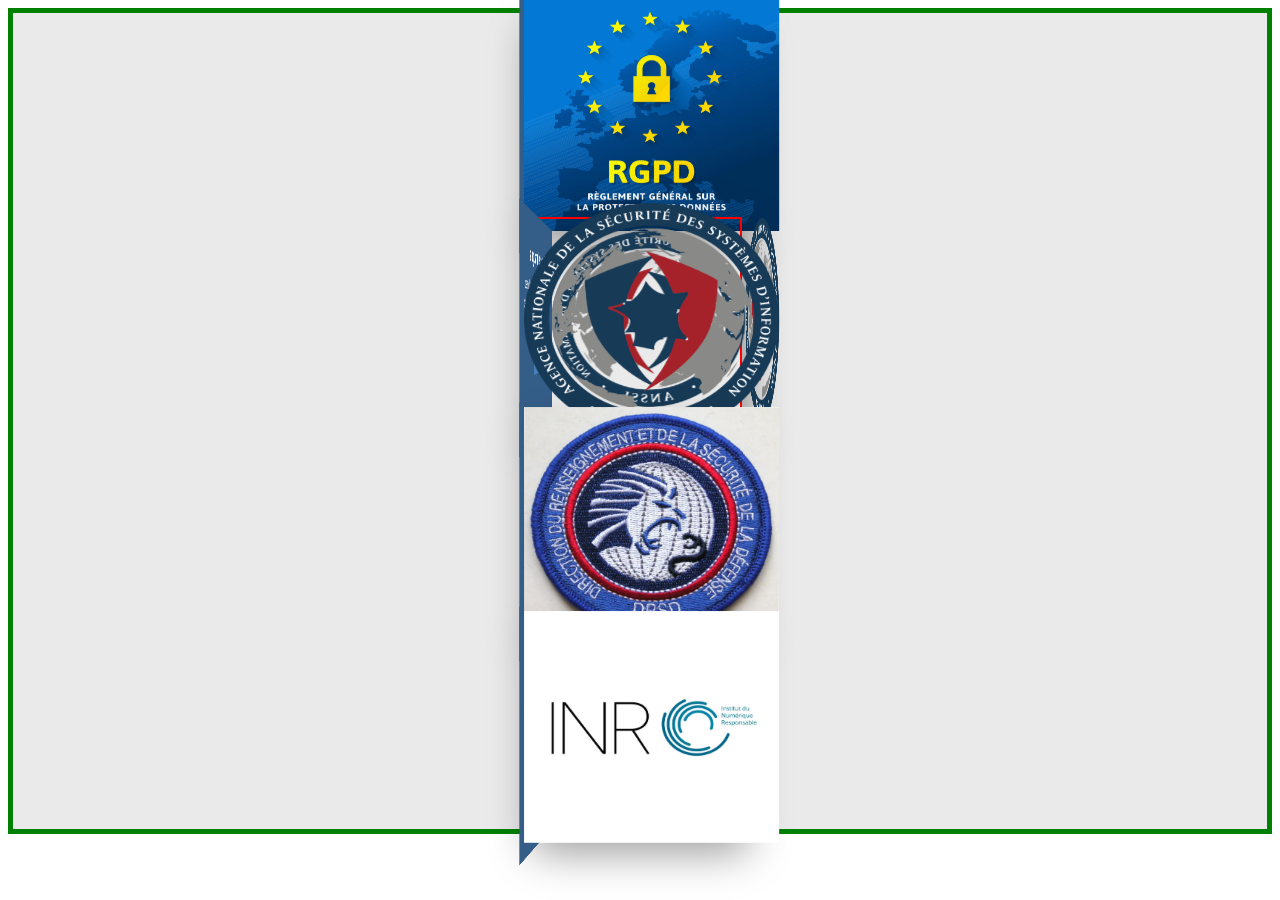
<file: test.html>
<html lang="en">
  <head>
    <meta charset="UTF-8" />
    <meta name="viewport" content="width=device-width, initial-scale=1.0" />
    <title>Document</title>
    <link rel="stylesheet" href="assets/css/test.css" />
  </head>
  <body>
    <section class="certifications">
      <div class="container py-5">
        <div class="content clearfix">
          <div class="cube-container">
            <div class="photo-cube">
              <img
                class="front"
                src="assets/img/RGPD-dispositions-nationales.jpg"
                alt=""
              />
              <div class="back photo-desc">
                <h3>Earth from Space</h3>
                <p>
                  Aenean lacinia bibendum nulla sed consectetur. Fusce dapibus,
                  tellus ac cursus commodo.
                </p>
                <a href="#" class="button">download</a>
              </div>
              <img
                class="left"
                src="assets/img/RGPD-dispositions-nationales.jpg"
                alt=""
              />
              <img
                class="right"
                src="assets/img/RGPD-dispositions-nationales.jpg"
                alt=""
              />
            </div>
          </div>

          <div class="cube-container">
            <div class="photo-cube">
              <img
                class="front"
                src="assets/img/1200px-ANSSI_Logo.svg.png"
                alt=""
              />
              <div class="back photo-desc">
                <h3>Space Images</h3>
                <p>
                  Aenean lacinia bibendum nulla sed consectetur. Fusce dapibus,
                  tellus ac cursus commodo.
                </p>
                <a href="#" class="button">download</a>
              </div>
              <img
                class="left"
                src="assets/img/1200px-ANSSI_Logo.svg.png"
                alt=""
              />
              <img
                class="right"
                src="assets/img/1200px-ANSSI_Logo.svg.png"
                alt=""
              />
            </div>
          </div>

          <div class="cube-container">
            <div class="photo-cube">
              <img class="front" src="assets/img/drsd.webp" alt="" />
              <div class="back photo-desc">
                <h3>The Milky Way</h3>
                <p>
                  Aenean lacinia bibendum nulla sed consectetur. Fusce dapibus,
                  tellus ac cursus commodo.
                </p>
                <a href="#" class="button">download</a>
              </div>
              <img class="left" src="assets/img/drsd.webp" alt="" />
              <img class="right" src="assets/img/drsd.webp" alt="" />
            </div>
          </div>
          <div class="cube-container">
            <div class="photo-cube">
              <img class="front" src="assets/img/inr.jfif" alt="" />
              <div class="back photo-desc">
                <h3>The Milky Way</h3>
                <p>
                  Aenean lacinia bibendum nulla sed consectetur. Fusce dapibus,
                  tellus ac cursus commodo.
                </p>
                <a href="#" class="button">download</a>
              </div>
              <img class="left" src="assets/img/inr.jfif" alt="" />
              <img class="right" src="assets/img/inr.jfif" alt="" />
            </div>
          </div>
        </div>
      </div>
    </section>
  </body>
</html>
</file>
<file: assets/css/projet.css>
body{
    background-color: #fff;
}


:root
{
    --blanc: #fff;
    --gris-clair: #ddd;
    --gris-transparant: rgba(0, 0, 0, 0.212);
    --gris: rgb(155, 155, 155);
    --gris-fonce: rgb(94, 94, 94);
    --bleu-clair: #c1d2d9;
    --bleu-fonce: #7bafc9;
    --orange: orange;
}


.page {
  background-color: #2c3e50;
  color: white;
}

.carteRealisation{
    filter: drop-shadow(0 0 0.8rem #3498db);
}
.carteRealisation img {
  aspect-ratio: 1 / 1;
  border: 2px groove black; 
  border-radius: 24px; 
  width: 80%;
}

.secund {
    margin-top: 10px;
    font-size: 1.3em; 
  }
  .secund::before,
  .secund::after {
    border: 2px solid white;
    display: inline-block;
    content: "";
    width: 100px;
    transform: translate(0, -6px);
    filter: drop-shadow(0 0 0.5rem #3498db);
  }

  .bouton{
    filter: drop-shadow(0 0 0.2rem #3498db);
    text-decoration: none;
    background-color: rgb(173, 93, 173);
  }

  .bouton a{
    text-decoration: none;
    color: white;
  }

  .pln{
    filter: drop-shadow(0 0 0.4rem #3498db);
    border: 2px groove black; 
    border-radius: 24px; 
  }

  .DOCUMENT{
    display: flex;
    justify-content: space-around;
  }

  .document {
    display: flex;
    flex-direction: column;
    /* justify-content: space-between; */
  }
</file>
<file: assets/css/styles.css>
* {
  padding: 0;
  margin: 0;
  box-sizing: border-box;
  font-family: "Inter", sans-serif;
  text-decoration: none;
  list-style: none;
  scroll-behavior: smooth;
}

body {
  color: #fff;
  /* width: 100vw; */
  /* display: flex; */
  /* flex-direction: column; */
  /* align-items: center; */
  /* justify-content: center; */
  /* width: 100%; */
  /* height: 100vh; */
  /* overflow: hidden; */
  /* background: black; */
  /* margin: 0; */
}
/* body,
html {
  -webkit-text-size-adjust: 100%;
  -webkit-tap-highlight-color: transparent;
  -webkit-font-smoothing: antialiased;
  text-rendering: optimizeLegibility;
} */

section {
  height: 100vh;
}

img {
  max-width: 100%;
}

/* BANNIERE - ACCUEIL */

.banniere {
  background: url(../img/nasa-Q1p7bh3SHj8-unsplash.jpg) no-repeat;
  background-size: cover;
  display: flex;
  align-items: center;
  justify-content: center;
  /* height: 90vh; */
}

/* A PROPOS */

.a-propos {
  background-color: #1b2838;
  display: flex;
  align-items: center;
  justify-content: center;
}

.presentation {
  width: 60%;
  display: flex;
  flex-direction: column;
  justify-content: space-around;
}

.presentation p {
  line-height: 45px;
  font-size: 1.2rem;
  font-weight: 400;
}

.separation {
  background-color: orange;
}

.a-propos-image {
  width: 30%;
}

.a-propos-image img {
  filter: drop-shadow(0.1rem 0.3rem orange);
  border-radius: 10%;
}

/* section competence */

.competences {
  /* background: rgba(95, 152, 199, 0.783); */
  background-color: #d5d4d5;
}

.contenu {
  position: relative;
  width: 310px;
  margin: 100px auto 0 auto;
  perspective: 2000px;
}

.carousel {
  width: 100%;
  height: 100%;
  transform-style: preserve-3d;
  animation: rotate360 30s infinite forwards linear;
}
.carousel__face {
  position: absolute;
  width: 280px;
  height: 200px;
  background-size: cover;
  box-shadow: inset 0 0 0 2000px rgba(0, 0, 0, 0.5);
}

.carousel__face:nth-child(1) {
  background-image: url("../img/glpi.png");
  transform: rotateY(0deg) translateZ(430px);
}
.carousel__face:nth-child(2) {
  background-image: url("../img/windows.png");
  transform: rotateY(40deg) translateZ(430px);
}
.carousel__face:nth-child(3) {
  background-image: url("../img/Veeam.jpg");
  transform: rotateY(80deg) translateZ(430px);
}
.carousel__face:nth-child(4) {
  background-image: url("../img/VMwareWS.png");
  transform: rotateY(120deg) translateZ(430px);
}
.carousel__face:nth-child(5) {
  background-image: url("../img/az900.jpg");
  transform: rotateY(160deg) translateZ(430px);
}
.carousel__face:nth-child(6) {
  background-image: url("../img/linux.webp");
  transform: rotateY(200deg) translateZ(430px);
}
.carousel__face:nth-child(7) {
  background-image: url("../img/packet tracer.png");
  transform: rotateY(240deg) translateZ(430px);
}
.carousel__face:nth-child(8) {
  background-image: url("../img/rds_classique.png");
  transform: rotateY(280deg) translateZ(430px);
}
.carousel__face:nth-child(9) {
  background-image: url("../img/truenas.png");
  transform: rotateY(320deg) translateZ(430px);
}
.carousel__face:nth-child(10) {
  background-image: url("../img/pfsense.png");
  transform: rotateY(320deg) translateZ(430px);
}
.carousel__face:nth-child(11) {
  background-image: url("../img/ActiveDirectory.png");
  transform: rotateY(320deg) translateZ(430px);
}
.carousel__face:nth-child(12) {
  background-image: url("../img/wds.jpg");
  transform: rotateY(320deg) translateZ(430px);
}

@keyframes rotate360 {
  from {
    transform: rotateY(0deg);
  }
  to {
    transform: rotateY(-360deg);
  }
}

/* Certifications */

.certifications {
  /* border: 5px solid green; */
  font: 1em/1.5 "Open Sans", sans-serif;
  background-color: #171a21;

  /* margin: 0; */
}
.certifications .content {
  /* border: 2px solid blue; */
  height: 500px;
  display: flex;
  justify-content: space-between;
  align-items: center;
}
.cube-container {
  /* border: 2px solid red; */
  max-width: 200px;
  height: 200px;

  text-align: center;
  /* margin: 0 auto; */
}
.back a {
  text-decoration: none;
}
h3 {
  font-size: 1.3em;
  line-height: 1.25em;
  margin-top: 0.85em;
  margin-bottom: 0.5em;
}
p {
  font-size: 0.875em;
  line-height: 1.4;
  margin: 0 0 1.5em;
}

.button {
  font-size: 0.8em;
  font-weight: 700;
  /* text-decoration: none; */
  /* line-height: 1.15; */
  color: #fff;
  text-transform: uppercase;
  padding: 0.95em 0;
  width: 100%;
  border-radius: 0.5em;
  background: rgba(74, 137, 202, 0.8);
  margin: auto;
}
/* ===============================
  Button Transitions
==================================*/
.button {
  transition: background 0.3s;
}
.button:hover {
  background: rgba(74, 137, 202, 1);
}

.photo-desc {
  font-size: 0.85em;
  color: #fff;
  padding: 1.1em 1em 0;
  background: #345d88;
}

.clearfix::after {
  content: " ";
  display: table;
  clear: both;
}

/* ================================= 
  Photo 3D Transforms & Transitions
==================================== */

.cube-container {
  box-shadow: 0 18px 40px 5px rgba(0, 0, 0, 0.4);
  perspective: 800px;
}
.photo-cube {
  transition: transform 2s ease-in-out;
  width: 220px;
  height: 200px;
  transform-style: preserve-3d;
}

.photo-cube:hover {
  transform: rotateY(-270deg);
}

.front,
.back,
.left,
.right {
  width: 100%;
  height: 100%;
  display: block;
  position: absolute;
}

.front {
  transform: translate3d(0, 0, 110px);
}

.back {
  transform: translateZ(-110px) rotateY(270deg);
  transform-origin: center left;
}

.left {
  transform: rotateY(-270deg) translate3d(110px, 0, 0);
  transform-origin: top right;
}

.right {
  transform: translateZ(-110px) rotateY(180deg);
}

/* REALISATIONS */


#realisation {
  /* background-image: url(../img/fondBleu.jpg); */
  background-color: #2c3e50;
  color: white;
  /* border: 2px solid red; */
  height: 230vh;
  /* height: auto; */
}

.carteRealisation {
  border-radius: 24px;
  /* filter: drop-shadow(0 0 0.9rem #333); */
  /* filter: drop-shadow(4px 4px 4px #B0C4DE);  */
  filter: drop-shadow(4px 4px 4px black);

  /* background-color: #3498db; */
  background-color: #7bafc9;

  /* box-shadow: 0 0 5px ; */
  border: 1px solid transparent;
  cursor: pointer;
  /* background-image: url(../img/fondNoirEtoiles.jpg); */
  color: white;
}

.filters {
  background-color: #2c3e50;
  color: white;
}

.aos-animate {
  pointer-events: auto;
}

.carteRealisation img {
  height: 290px;
  width: auto;
  margin-left: 20px;
  margin-right: 20px;
  /* margin-left: 40px; */
  margin-top: 20px;
  object-fit: cover;
  aspect-ratio: 1 / 1;
  box-shadow: 0 0 5px black;
  border-radius: 24px;
}
</file>
<file: assets/css/menu.css>
header {
  width: 100%;
  background-color: transparent !important;
  background-color: black;

  display: flex;
  justify-content: space-around;
  align-items: center !important;
  height: 60px;
}

nav {
  width: 40%;
}

nav ul {
  display: flex;
  justify-content: space-around;
}

nav ul li a {
  text-decoration: none;
  color: #fff;
  font-weight: bold;
}

nav ul li a:hover {
  color: orange;
}

.span2 {
  font-size: 1.5rem;
  color: orange;
}

header h1 {
  font-size: 2rem;
  color: #fff;
}
</file>
<file: assets/css/test.css>
.certifications {
  border: 5px solid green;
  /* background-color: white; */
  font: 1em/1.5 "Open Sans", sans-serif;
  color: #373737;
  background: #eaeaea;
  margin: 0;
}
.certification .content {
  border: 2px solid blue;
  display: flex;
}
.cube-container {
  border: 2px solid red;
  max-width: 200px;
  height: 200px;

  text-align: center;
  margin: 0 auto;
}
.back a {
  text-decoration: none;
}
h3 {
  font-size: 1.3em;
  line-height: 1.25em;
  margin-top: 0.85em;
  margin-bottom: 0.5em;
}
p {
  font-size: 0.875em;
  line-height: 1.4;
  margin: 0 0 1.5em;
}

.button {
  font-size: 0.8em;
  font-weight: 700;
  /* text-decoration: none; */
  /* line-height: 1.15; */
  color: #fff;
  text-transform: uppercase;
  padding: 0.95em 0;
  /* width: 100%; */
  border-radius: 0.5em;
  background: rgba(74, 137, 202, 0.8);
  margin: auto;
}
/* ===============================
  Button Transitions
==================================*/
.button {
  transition: background 0.3s;
}
.button:hover {
  background: rgba(74, 137, 202, 1);
}

.photo-desc {
  font-size: 0.85em;
  color: #fff;
  padding: 1.1em 1em 0;
  background: #345d88;
}

.clearfix::after {
  content: " ";
  display: table;
  clear: both;
}

/* ================================= 
  Photo 3D Transforms & Transitions
==================================== */

.cube-container {
  box-shadow: 0 18px 40px 5px rgba(0, 0, 0, 0.4);
  perspective: 800px;
}
.photo-cube {
  transition: transform 2s ease-in-out;
  width: 220px;
  height: 200px;
  transform-style: preserve-3d;
}

.photo-cube:hover {
  transform: rotateY(-270deg);
}

.front,
.back,
.left,
.right {
  width: 100%;
  height: 100%;
  display: block;
  position: absolute;
}

.front {
  transform: translate3d(0, 0, 110px);
}

.back {
  transform: translateZ(-110px) rotateY(270deg);
  transform-origin: center left;
}

.left {
  transform: rotateY(-270deg) translate3d(110px, 0, 0);
  transform-origin: top right;
}

.right {
  transform: translateZ(-110px) rotateY(180deg);
}
</file>
